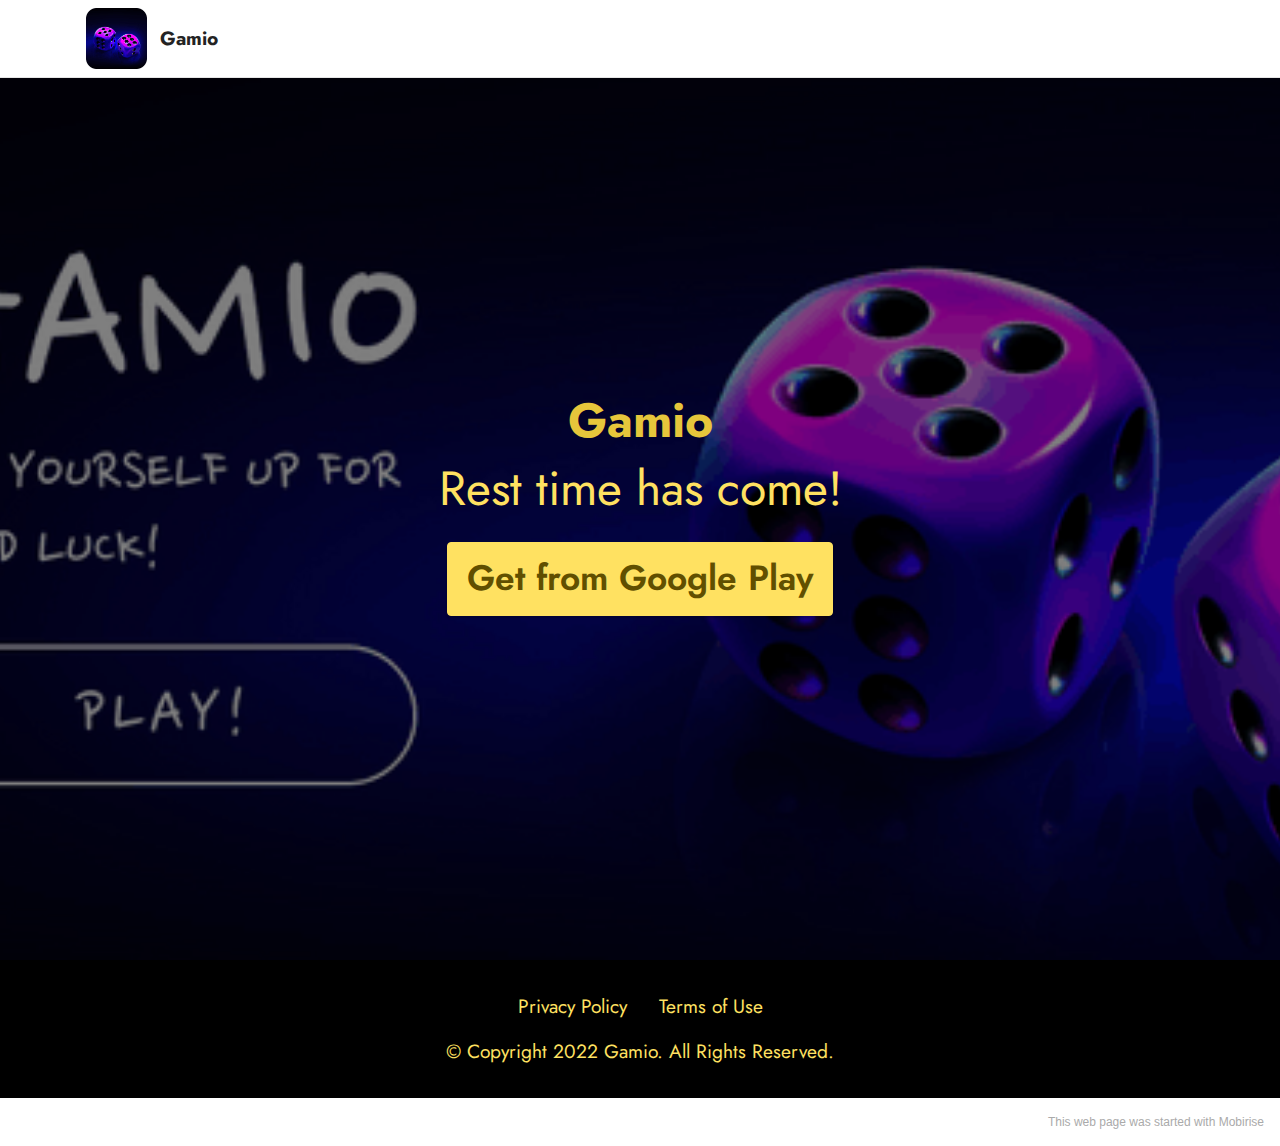
<file: index.html>
<!DOCTYPE html>
<html  >
<head>
  <!-- Site made with Mobirise Website Builder v5.5.8, https://mobirise.com -->
  <meta charset="UTF-8">
  <meta http-equiv="X-UA-Compatible" content="IE=edge">
  <meta name="generator" content="Mobirise v5.5.8, mobirise.com">
  <meta name="viewport" content="width=device-width, initial-scale=1, minimum-scale=1">
  <link rel="shortcut icon" href="assets/images/frame-434-1-128x128.png" type="image/x-icon">
  <meta name="description" content="Gamio">
  
  
  <title>Gamio</title>
  <link rel="stylesheet" href="assets/bootstrap/css/bootstrap.min.css">
  <link rel="stylesheet" href="assets/bootstrap/css/bootstrap-grid.min.css">
  <link rel="stylesheet" href="assets/bootstrap/css/bootstrap-reboot.min.css">
  <link rel="stylesheet" href="assets/dropdown/css/style.css">
  <link rel="stylesheet" href="assets/socicon/css/styles.css">
  <link rel="stylesheet" href="assets/theme/css/style.css">
  <link rel="preload" href="https://fonts.googleapis.com/css?family=Jost:100,200,300,400,500,600,700,800,900,100i,200i,300i,400i,500i,600i,700i,800i,900i&display=swap" as="style" onload="this.onload=null;this.rel='stylesheet'">
  <noscript><link rel="stylesheet" href="https://fonts.googleapis.com/css?family=Jost:100,200,300,400,500,600,700,800,900,100i,200i,300i,400i,500i,600i,700i,800i,900i&display=swap"></noscript>
  <link rel="preload" as="style" href="assets/mobirise/css/mbr-additional.css"><link rel="stylesheet" href="assets/mobirise/css/mbr-additional.css" type="text/css">
  
  
  
  
</head>
<body>
  
  <section data-bs-version="5.1" class="menu cid-s48OLK6784" once="menu" id="menu1-h">
    
    <nav class="navbar navbar-dropdown navbar-fixed-top navbar-expand-lg">
        <div class="container">
            <div class="navbar-brand">
                <span class="navbar-logo">
                    <a href="https://play.google.com/store/apps/details?id=com.gio.gamio">
                        <img src="assets/images/frame-434-1-121x121.png" alt="Mobirise" style="height: 3.8rem;">
                    </a>
                </span>
                <span class="navbar-caption-wrap"><a class="navbar-caption text-black text-primary display-7" href="https://play.google.com/store/apps/details?id=com.gio.gamio">Gamio</a></span>
            </div>
            
            <div class="collapse navbar-collapse" id="navbarSupportedContent">
                <ul class="navbar-nav nav-dropdown nav-right" data-app-modern-menu="true"><li class="nav-item"><a class="nav-link link text-black display-4" href="https://mobirise.com">Menu Item 1</a></li>
                    <li class="nav-item"><a class="nav-link link text-black display-4" href="https://mobirise.com">
                            Menu Item 2</a></li></ul>
                
                
            </div>
        </div>
    </nav>

</section>

<section data-bs-version="5.1" class="header1 cid-s48MCQYojq mbr-fullscreen" id="header1-f">

    

    <div class="mbr-overlay" style="opacity: 0.5; background-color: rgb(0, 0, 0);"></div>

    <div class="align-center container">
        <div class="row justify-content-center">
            <div class="col-12 col-lg-8">
                <h1 class="mbr-section-title mbr-fonts-style mb-3 display-2"><strong>Gamio</strong></h1>
                
                <p class="mbr-text mbr-fonts-style display-2">Rest time has come!</p>
                <div class="mbr-section-btn mt-3"><a class="btn btn-warning display-5" href="https://play.google.com/store/apps/details?id=com.gio.gamio" target="_blank">Get from Google Play</a></div>
            </div>
        </div>
    </div>
</section>

<section data-bs-version="5.1" class="footer3 cid-s48P1Icc8J" once="footers" id="footer3-i">

    

    

    <div class="container">
        <div class="media-container-row align-center mbr-white">
            <div class="row row-links">
                <ul class="foot-menu">
                    
                    
                    
                    
                    
                <li class="foot-menu-item mbr-fonts-style display-7"><a href="privacy-policy.html" class="text-warning text-primary">Privacy Policy</a></li><li class="foot-menu-item mbr-fonts-style display-7"><a href="terms-of-use.html" class="text-warning">Terms of Use</a></li></ul>
            </div>
            
            <div class="row row-copirayt">
                <p class="mbr-text mb-0 mbr-fonts-style mbr-white align-center display-7">
                    © Copyright 2022 Gamio. All Rights Reserved.
                </p>
            </div>
        </div>
    </div>
</section><section style="background-color: #fff; font-family: -apple-system, BlinkMacSystemFont, 'Segoe UI', 'Roboto', 'Helvetica Neue', Arial, sans-serif; color:#aaa; font-size:12px; padding: 0; align-items: center; display: flex;"><a href="https://mobirise.site/g" style="flex: 1 1; height: 3rem; padding-left: 1rem;"></a><p style="flex: 0 0 auto; margin:0; padding-right:1rem;"><a href="https://mobirise.site/d" style="color:#aaa;">This web page</a> was started with Mobirise</p></section><script src="assets/bootstrap/js/bootstrap.bundle.min.js"></script>  <script src="assets/smoothscroll/smooth-scroll.js"></script>  <script src="assets/ytplayer/index.js"></script>  <script src="assets/dropdown/js/navbar-dropdown.js"></script>  <script src="assets/theme/js/script.js"></script>  
  
  
</body>
</html>
</file>
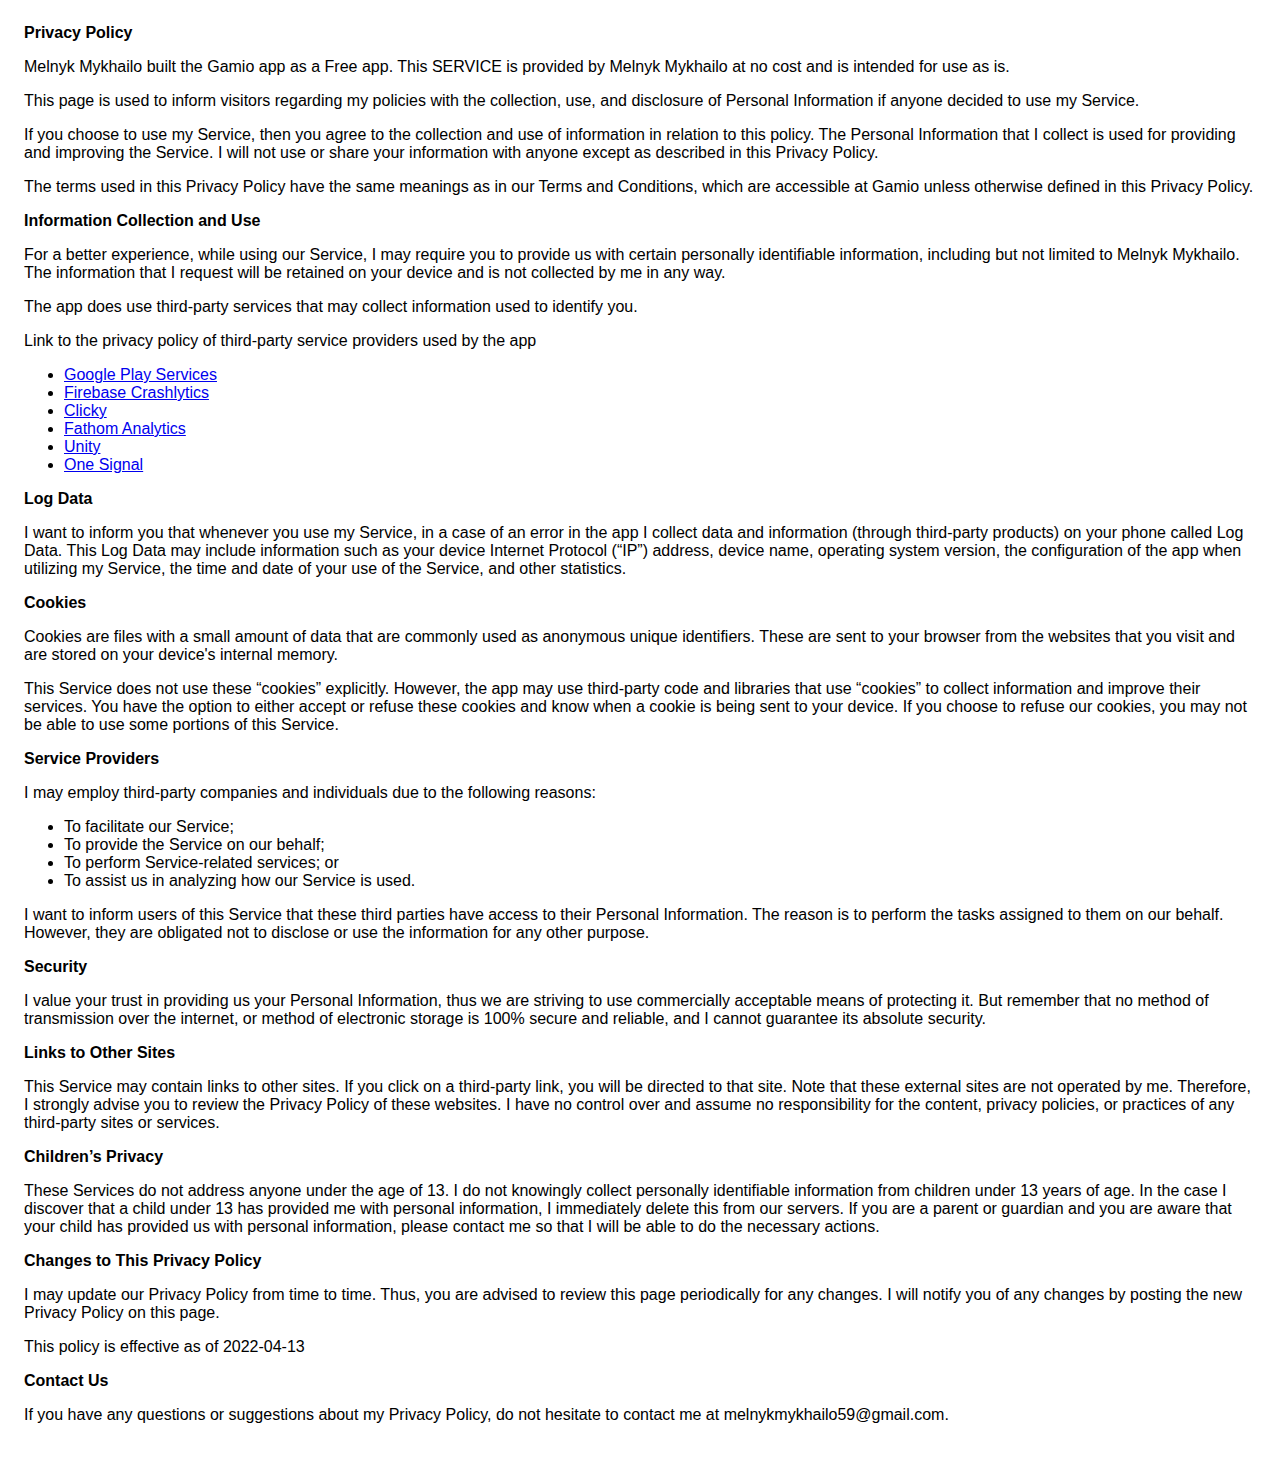
<file: privacy-policy.html>
<!DOCTYPE html>
    <html>
    <head>
      <meta charset='utf-8'>
      <meta name='viewport' content='width=device-width'>
      <title>Privacy Policy</title>
      <style> body { font-family: 'Helvetica Neue', Helvetica, Arial, sans-serif; padding:1em; } </style>
    </head>
    <body>
    <strong>Privacy Policy</strong> <p>
                  Melnyk Mykhailo built the Gamio app as
                  a Free app. This SERVICE is provided by
                  Melnyk Mykhailo at no cost and is intended for use as
                  is.
                </p> <p>
                  This page is used to inform visitors regarding my
                  policies with the collection, use, and disclosure of Personal
                  Information if anyone decided to use my Service.
                </p> <p>
                  If you choose to use my Service, then you agree to
                  the collection and use of information in relation to this
                  policy. The Personal Information that I collect is
                  used for providing and improving the Service. I will not use or share your information with
                  anyone except as described in this Privacy Policy.
                </p> <p>
                  The terms used in this Privacy Policy have the same meanings
                  as in our Terms and Conditions, which are accessible at
                  Gamio unless otherwise defined in this Privacy Policy.
                </p> <p><strong>Information Collection and Use</strong></p> <p>
                  For a better experience, while using our Service, I
                  may require you to provide us with certain personally
                  identifiable information, including but not limited to Melnyk Mykhailo. The information that
                  I request will be retained on your device and is not collected by me in any way.
                </p> <div><p>
                    The app does use third-party services that may collect
                    information used to identify you.
                  </p> <p>
                    Link to the privacy policy of third-party service providers used
                    by the app
                  </p> <ul><li><a href="https://www.google.com/policies/privacy/" target="_blank" rel="noopener noreferrer">Google Play Services</a></li><!----><!----><li><a href="https://firebase.google.com/support/privacy/" target="_blank" rel="noopener noreferrer">Firebase Crashlytics</a></li><!----><!----><!----><li><a href="https://clicky.com/terms#privacy" target="_blank" rel="noopener noreferrer">Clicky</a></li><!----><!----><li><a href="https://usefathom.com/privacy/" target="_blank" rel="noopener noreferrer">Fathom Analytics</a></li><li><a href="https://unity3d.com/legal/privacy-policy" target="_blank" rel="noopener noreferrer">Unity</a></li><!----><!----><li><a href="https://onesignal.com/privacy_policy" target="_blank" rel="noopener noreferrer">One Signal</a></li><!----><!----><!----><!----><!----><!----><!----><!----><!----><!----><!----><!----><!----></ul></div> <p><strong>Log Data</strong></p> <p>
                  I want to inform you that whenever you
                  use my Service, in a case of an error in the app
                  I collect data and information (through third-party
                  products) on your phone called Log Data. This Log Data may
                  include information such as your device Internet Protocol
                  (“IP”) address, device name, operating system version, the
                  configuration of the app when utilizing my Service,
                  the time and date of your use of the Service, and other
                  statistics.
                </p> <p><strong>Cookies</strong></p> <p>
                  Cookies are files with a small amount of data that are
                  commonly used as anonymous unique identifiers. These are sent
                  to your browser from the websites that you visit and are
                  stored on your device's internal memory.
                </p> <p>
                  This Service does not use these “cookies” explicitly. However,
                  the app may use third-party code and libraries that use
                  “cookies” to collect information and improve their services.
                  You have the option to either accept or refuse these cookies
                  and know when a cookie is being sent to your device. If you
                  choose to refuse our cookies, you may not be able to use some
                  portions of this Service.
                </p> <p><strong>Service Providers</strong></p> <p>
                  I may employ third-party companies and
                  individuals due to the following reasons:
                </p> <ul><li>To facilitate our Service;</li> <li>To provide the Service on our behalf;</li> <li>To perform Service-related services; or</li> <li>To assist us in analyzing how our Service is used.</li></ul> <p>
                  I want to inform users of this Service
                  that these third parties have access to their Personal
                  Information. The reason is to perform the tasks assigned to
                  them on our behalf. However, they are obligated not to
                  disclose or use the information for any other purpose.
                </p> <p><strong>Security</strong></p> <p>
                  I value your trust in providing us your
                  Personal Information, thus we are striving to use commercially
                  acceptable means of protecting it. But remember that no method
                  of transmission over the internet, or method of electronic
                  storage is 100% secure and reliable, and I cannot
                  guarantee its absolute security.
                </p> <p><strong>Links to Other Sites</strong></p> <p>
                  This Service may contain links to other sites. If you click on
                  a third-party link, you will be directed to that site. Note
                  that these external sites are not operated by me.
                  Therefore, I strongly advise you to review the
                  Privacy Policy of these websites. I have
                  no control over and assume no responsibility for the content,
                  privacy policies, or practices of any third-party sites or
                  services.
                </p> <p><strong>Children’s Privacy</strong></p> <div><p>
                    These Services do not address anyone under the age of 13.
                    I do not knowingly collect personally
                    identifiable information from children under 13 years of age. In the case
                    I discover that a child under 13 has provided
                    me with personal information, I immediately
                    delete this from our servers. If you are a parent or guardian
                    and you are aware that your child has provided us with
                    personal information, please contact me so that
                    I will be able to do the necessary actions.
                  </p></div> <!----> <p><strong>Changes to This Privacy Policy</strong></p> <p>
                  I may update our Privacy Policy from
                  time to time. Thus, you are advised to review this page
                  periodically for any changes. I will
                  notify you of any changes by posting the new Privacy Policy on
                  this page.
                </p> <p>This policy is effective as of 2022-04-13</p> <p><strong>Contact Us</strong></p> <p>
                  If you have any questions or suggestions about my
                  Privacy Policy, do not hesitate to contact me at melnykmykhailo59@gmail.com.
    </body>
    </html>
</file>
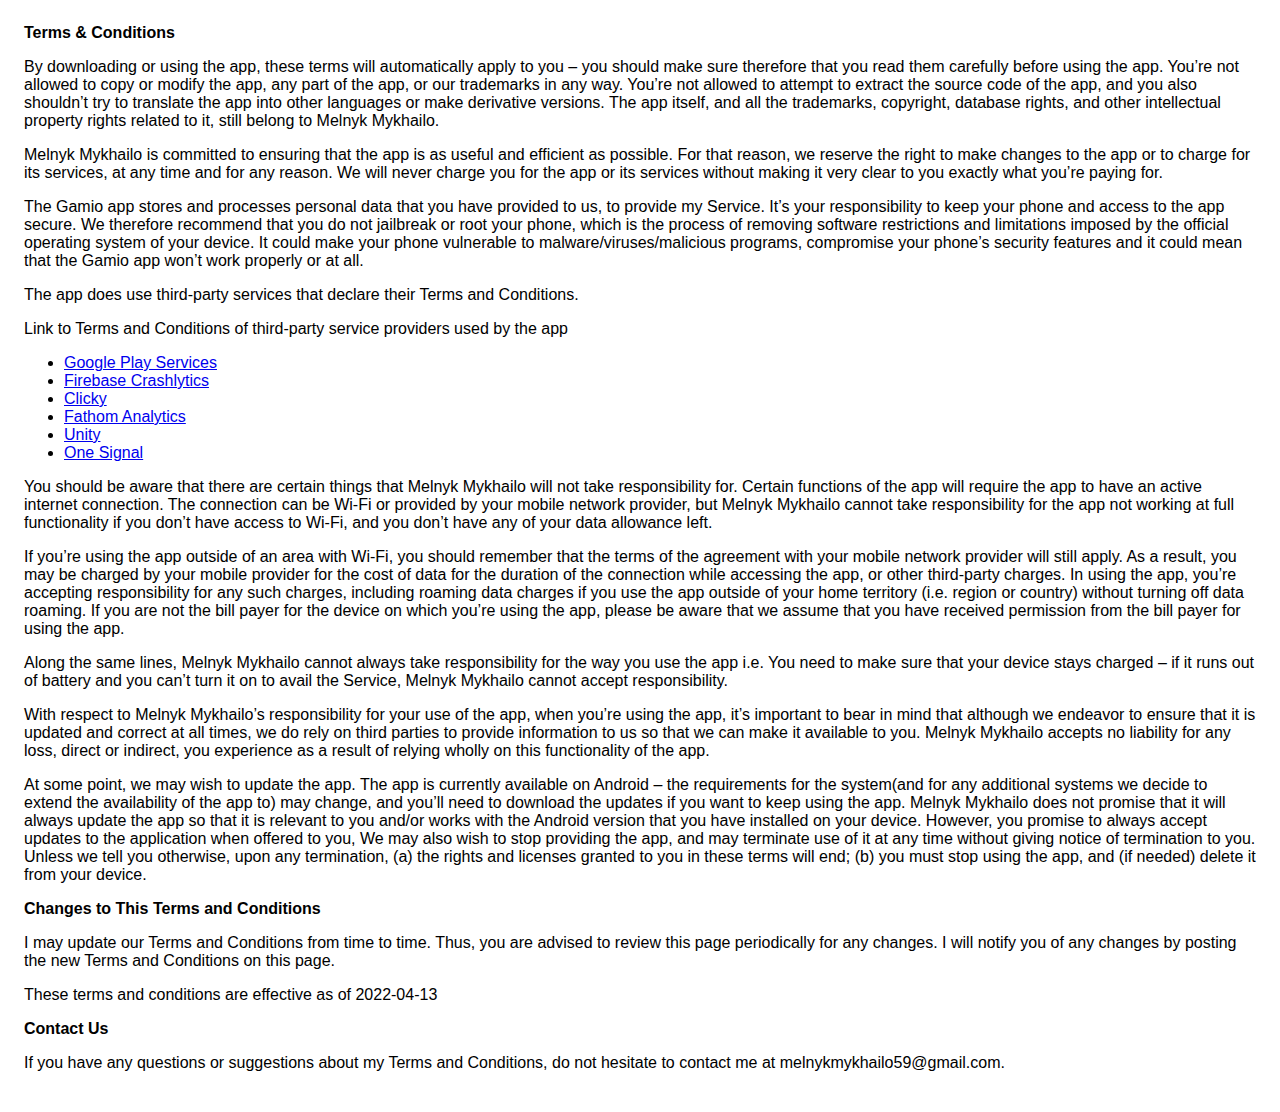
<file: terms-of-use.html>
<!DOCTYPE html>
    <html>
    <head>
      <meta charset='utf-8'>
      <meta name='viewport' content='width=device-width'>
      <title>Terms &amp; Conditions</title>
      <style> body { font-family: 'Helvetica Neue', Helvetica, Arial, sans-serif; padding:1em; } </style>
    </head>
    <body>
    <strong>Terms &amp; Conditions</strong> <p>
                  By downloading or using the app, these terms will
                  automatically apply to you – you should make sure therefore
                  that you read them carefully before using the app. You’re not
                  allowed to copy or modify the app, any part of the app, or
                  our trademarks in any way. You’re not allowed to attempt to
                  extract the source code of the app, and you also shouldn’t try
                  to translate the app into other languages or make derivative
                  versions. The app itself, and all the trademarks, copyright,
                  database rights, and other intellectual property rights related
                  to it, still belong to Melnyk Mykhailo.
                </p> <p>
                  Melnyk Mykhailo is committed to ensuring that the app is
                  as useful and efficient as possible. For that reason, we
                  reserve the right to make changes to the app or to charge for
                  its services, at any time and for any reason. We will never
                  charge you for the app or its services without making it very
                  clear to you exactly what you’re paying for.
                </p> <p>
                  The Gamio app stores and processes personal data that
                  you have provided to us, to provide my
                  Service. It’s your responsibility to keep your phone and
                  access to the app secure. We therefore recommend that you do
                  not jailbreak or root your phone, which is the process of
                  removing software restrictions and limitations imposed by the
                  official operating system of your device. It could make your
                  phone vulnerable to malware/viruses/malicious programs,
                  compromise your phone’s security features and it could mean
                  that the Gamio app won’t work properly or at all.
                </p> <div><p>
                    The app does use third-party services that declare their
                    Terms and Conditions.
                  </p> <p>
                    Link to Terms and Conditions of third-party service
                    providers used by the app
                  </p> <ul><li><a href="https://policies.google.com/terms" target="_blank" rel="noopener noreferrer">Google Play Services</a></li><!----><!----><li><a href="https://firebase.google.com/terms/crashlytics" target="_blank" rel="noopener noreferrer">Firebase Crashlytics</a></li><!----><!----><!----><li><a href="https://clicky.com/terms/" target="_blank" rel="noopener noreferrer">Clicky</a></li><!----><!----><li><a href="https://usefathom.com/terms/" target="_blank" rel="noopener noreferrer">Fathom Analytics</a></li><li><a href="https://unity3d.com/legal/terms-of-service" target="_blank" rel="noopener noreferrer">Unity</a></li><!----><!----><li><a href="https://onesignal.com/tos" target="_blank" rel="noopener noreferrer">One Signal</a></li><!----><!----><!----><!----><!----><!----><!----><!----><!----><!----><!----><!----><!----></ul></div> <p>
                  You should be aware that there are certain things that
                  Melnyk Mykhailo will not take responsibility for. Certain
                  functions of the app will require the app to have an active
                  internet connection. The connection can be Wi-Fi or provided
                  by your mobile network provider, but Melnyk Mykhailo
                  cannot take responsibility for the app not working at full
                  functionality if you don’t have access to Wi-Fi, and you don’t
                  have any of your data allowance left.
                </p> <p></p> <p>
                  If you’re using the app outside of an area with Wi-Fi, you
                  should remember that the terms of the agreement with your
                  mobile network provider will still apply. As a result, you may
                  be charged by your mobile provider for the cost of data for
                  the duration of the connection while accessing the app, or
                  other third-party charges. In using the app, you’re accepting
                  responsibility for any such charges, including roaming data
                  charges if you use the app outside of your home territory
                  (i.e. region or country) without turning off data roaming. If
                  you are not the bill payer for the device on which you’re
                  using the app, please be aware that we assume that you have
                  received permission from the bill payer for using the app.
                </p> <p>
                  Along the same lines, Melnyk Mykhailo cannot always take
                  responsibility for the way you use the app i.e. You need to
                  make sure that your device stays charged – if it runs out of
                  battery and you can’t turn it on to avail the Service,
                  Melnyk Mykhailo cannot accept responsibility.
                </p> <p>
                  With respect to Melnyk Mykhailo’s responsibility for your
                  use of the app, when you’re using the app, it’s important to
                  bear in mind that although we endeavor to ensure that it is
                  updated and correct at all times, we do rely on third parties
                  to provide information to us so that we can make it available
                  to you. Melnyk Mykhailo accepts no liability for any
                  loss, direct or indirect, you experience as a result of
                  relying wholly on this functionality of the app.
                </p> <p>
                  At some point, we may wish to update the app. The app is
                  currently available on Android – the requirements for the 
                  system(and for any additional systems we
                  decide to extend the availability of the app to) may change,
                  and you’ll need to download the updates if you want to keep
                  using the app. Melnyk Mykhailo does not promise that it
                  will always update the app so that it is relevant to you
                  and/or works with the Android version that you have
                  installed on your device. However, you promise to always
                  accept updates to the application when offered to you, We may
                  also wish to stop providing the app, and may terminate use of
                  it at any time without giving notice of termination to you.
                  Unless we tell you otherwise, upon any termination, (a) the
                  rights and licenses granted to you in these terms will end;
                  (b) you must stop using the app, and (if needed) delete it
                  from your device.
                </p> <p><strong>Changes to This Terms and Conditions</strong></p> <p>
                  I may update our Terms and Conditions
                  from time to time. Thus, you are advised to review this page
                  periodically for any changes. I will
                  notify you of any changes by posting the new Terms and
                  Conditions on this page.
                </p> <p>
                  These terms and conditions are effective as of 2022-04-13
                </p> <p><strong>Contact Us</strong></p> <p>
                  If you have any questions or suggestions about my
                  Terms and Conditions, do not hesitate to contact me
                  at melnykmykhailo59@gmail.com.
    </body>
    </html>
</file>
<file: assets/dropdown/css/style.css>
.navbar-dropdown {
  left: 0;
  padding: 0;
  position: absolute;
  right: 0;
  top: 0;
  transition: all 0.45s ease;
  z-index: 1030;
  background: #282828; }
  .navbar-dropdown .navbar-logo {
    margin-right: 0.8rem;
    transition: margin 0.3s ease-in-out;
    vertical-align: middle; }
    .navbar-dropdown .navbar-logo img {
      height: 3.125rem;
      transition: all 0.3s ease-in-out; }
    .navbar-dropdown .navbar-logo.mbr-iconfont {
      font-size: 3.125rem;
      line-height: 3.125rem; }
  .navbar-dropdown .navbar-caption {
    font-weight: 700;
    white-space: normal;
    vertical-align: -4px;
    line-height: 3.125rem !important; }
    .navbar-dropdown .navbar-caption, .navbar-dropdown .navbar-caption:hover {
      color: inherit;
      text-decoration: none; }
  .navbar-dropdown .mbr-iconfont + .navbar-caption {
    vertical-align: -1px; }
  .navbar-dropdown.navbar-fixed-top {
    position: fixed; }
  .navbar-dropdown .navbar-brand span {
    vertical-align: -4px; }
  .navbar-dropdown.bg-color.transparent {
    background: none; }
  .navbar-dropdown.navbar-short .navbar-brand {
    padding: 0.625rem 0; }
    .navbar-dropdown.navbar-short .navbar-brand span {
      vertical-align: -1px; }
  .navbar-dropdown.navbar-short .navbar-caption {
    line-height: 2.375rem !important;
    vertical-align: -2px; }
  .navbar-dropdown.navbar-short .navbar-logo {
    margin-right: 0.5rem; }
    .navbar-dropdown.navbar-short .navbar-logo img {
      height: 2.375rem; }
    .navbar-dropdown.navbar-short .navbar-logo.mbr-iconfont {
      font-size: 2.375rem;
      line-height: 2.375rem; }
  .navbar-dropdown.navbar-short .mbr-table-cell {
    height: 3.625rem; }
  .navbar-dropdown .navbar-close {
    left: 0.6875rem;
    position: fixed;
    top: 0.75rem;
    z-index: 1000; }
  .navbar-dropdown .hamburger-icon {
    content: "";
    display: inline-block;
    vertical-align: middle;
    width: 16px;
    -webkit-box-shadow: 0 -6px 0 1px #282828,0 0 0 1px #282828,0 6px 0 1px #282828;
    -moz-box-shadow: 0 -6px 0 1px #282828,0 0 0 1px #282828,0 6px 0 1px #282828;
    box-shadow: 0 -6px 0 1px #282828,0 0 0 1px #282828,0 6px 0 1px #282828; }

.dropdown-menu .dropdown-toggle[data-toggle="dropdown-submenu"]::after {
  border-bottom: 0.35em solid transparent;
  border-left: 0.35em solid;
  border-right: 0;
  border-top: 0.35em solid transparent;
  margin-left: 0.3rem; }

.dropdown-menu .dropdown-item:focus {
  outline: 0; }

.nav-dropdown {
  font-size: 0.75rem;
  font-weight: 500;
  height: auto !important; }
  .nav-dropdown .nav-btn {
    padding-left: 1rem; }
  .nav-dropdown .link {
    margin: .667em 1.667em;
    font-weight: 500;
    padding: 0;
    transition: color .2s ease-in-out; }
    .nav-dropdown .link.dropdown-toggle {
      margin-right: 2.583em; }
      .nav-dropdown .link.dropdown-toggle::after {
        margin-left: .25rem;
        border-top: 0.35em solid;
        border-right: 0.35em solid transparent;
        border-left: 0.35em solid transparent;
        border-bottom: 0; }
      .nav-dropdown .link.dropdown-toggle[aria-expanded="true"] {
        margin: 0;
        padding: 0.667em 3.263em  0.667em 1.667em; }
  .nav-dropdown .link::after,
  .nav-dropdown .dropdown-item::after {
    color: inherit; }
  .nav-dropdown .btn {
    font-size: 0.75rem;
    font-weight: 700;
    letter-spacing: 0;
    margin-bottom: 0;
    padding-left: 1.25rem;
    padding-right: 1.25rem; }
  .nav-dropdown .dropdown-menu {
    border-radius: 0;
    border: 0;
    left: 0;
    margin: 0;
    padding-bottom: 1.25rem;
    padding-top: 1.25rem;
    position: relative; }
  .nav-dropdown .dropdown-submenu {
    margin-left: 0.125rem;
    top: 0; }
  .nav-dropdown .dropdown-item {
    font-weight: 500;
    line-height: 2;
    padding: 0.3846em 4.615em 0.3846em 1.5385em;
    position: relative;
    transition: color .2s ease-in-out, background-color .2s ease-in-out; }
    .nav-dropdown .dropdown-item::after {
      margin-top: -0.3077em;
      position: absolute;
      right: 1.1538em;
      top: 50%; }
    .nav-dropdown .dropdown-item:focus, .nav-dropdown .dropdown-item:hover {
      background: none; }

@media (max-width: 767px) {
  .nav-dropdown.navbar-toggleable-sm {
    bottom: 0;
    display: none;
    left: 0;
    overflow-x: hidden;
    position: fixed;
    top: 0;
    transform: translateX(-100%);
    -ms-transform: translateX(-100%);
    -webkit-transform: translateX(-100%);
    width: 18.75rem;
    z-index: 999; } }
.nav-dropdown.navbar-toggleable-xl {
  bottom: 0;
  display: none;
  left: 0;
  overflow-x: hidden;
  position: fixed;
  top: 0;
  transform: translateX(-100%);
  -ms-transform: translateX(-100%);
  -webkit-transform: translateX(-100%);
  width: 18.75rem;
  z-index: 999; }

.nav-dropdown-sm {
  display: block !important;
  overflow-x: hidden;
  overflow: auto;
  padding-top: 3.875rem; }
  .nav-dropdown-sm::after {
    content: "";
    display: block;
    height: 3rem;
    width: 100%; }
  .nav-dropdown-sm.collapse.in ~ .navbar-close {
    display: block !important; }
  .nav-dropdown-sm.collapsing, .nav-dropdown-sm.collapse.in {
    transform: translateX(0);
    -ms-transform: translateX(0);
    -webkit-transform: translateX(0);
    transition: all 0.25s ease-out;
    -webkit-transition: all 0.25s ease-out;
    background: #282828; }
  .nav-dropdown-sm.collapsing[aria-expanded="false"] {
    transform: translateX(-100%);
    -ms-transform: translateX(-100%);
    -webkit-transform: translateX(-100%); }
  .nav-dropdown-sm .nav-item {
    display: block;
    margin-left: 0 !important;
    padding-left: 0; }
  .nav-dropdown-sm .link,
  .nav-dropdown-sm .dropdown-item {
    border-top: 1px dotted rgba(255, 255, 255, 0.1);
    font-size: 0.8125rem;
    line-height: 1.6;
    margin: 0 !important;
    padding: 0.875rem 2.4rem 0.875rem 1.5625rem !important;
    position: relative;
    white-space: normal; }
    .nav-dropdown-sm .link:focus, .nav-dropdown-sm .link:hover,
    .nav-dropdown-sm .dropdown-item:focus,
    .nav-dropdown-sm .dropdown-item:hover {
      background: rgba(0, 0, 0, 0.2) !important;
      color: #c0a375; }
  .nav-dropdown-sm .nav-btn {
    position: relative;
    padding: 1.5625rem 1.5625rem 0 1.5625rem; }
    .nav-dropdown-sm .nav-btn::before {
      border-top: 1px dotted rgba(255, 255, 255, 0.1);
      content: "";
      left: 0;
      position: absolute;
      top: 0;
      width: 100%; }
    .nav-dropdown-sm .nav-btn + .nav-btn {
      padding-top: 0.625rem; }
      .nav-dropdown-sm .nav-btn + .nav-btn::before {
        display: none; }
  .nav-dropdown-sm .btn {
    padding: 0.625rem 0; }
  .nav-dropdown-sm .dropdown-toggle[data-toggle="dropdown-submenu"]::after {
    margin-left: .25rem;
    border-top: 0.35em solid;
    border-right: 0.35em solid transparent;
    border-left: 0.35em solid transparent;
    border-bottom: 0; }
  .nav-dropdown-sm .dropdown-toggle[data-toggle="dropdown-submenu"][aria-expanded="true"]::after {
    border-top: 0;
    border-right: 0.35em solid transparent;
    border-left: 0.35em solid transparent;
    border-bottom: 0.35em solid; }
  .nav-dropdown-sm .dropdown-menu {
    margin: 0;
    padding: 0;
    position: relative;
    top: 0;
    left: 0;
    width: 100%;
    border: 0;
    float: none;
    border-radius: 0;
    background: none; }
  .nav-dropdown-sm .dropdown-submenu {
    left: 100%;
    margin-left: 0.125rem;
    margin-top: -1.25rem;
    top: 0; }

.navbar-toggleable-sm .nav-dropdown .dropdown-menu {
  position: absolute; }

.navbar-toggleable-sm .nav-dropdown .dropdown-submenu {
  left: 100%;
  margin-left: 0.125rem;
  margin-top: -1.25rem;
  top: 0; }

.navbar-toggleable-sm.opened .nav-dropdown .dropdown-menu {
  position: relative; }

.navbar-toggleable-sm.opened .nav-dropdown .dropdown-submenu {
  left: 0;
  margin-left: 00rem;
  margin-top: 0rem;
  top: 0; }

.is-builder .nav-dropdown.collapsing {
  transition: none !important; }
</file>
<file: assets/socicon/css/styles.css>
@charset "UTF-8";

@font-face {
  font-family: 'Socicon';
  src:  url('../fonts/socicon.eot');
  src:  url('../fonts/socicon.eot?#iefix') format('embedded-opentype'),
    url('../fonts/socicon.woff2') format('woff2'),
    url('../fonts/socicon.ttf') format('truetype'),
    url('../fonts/socicon.woff') format('woff'),
    url('../fonts/socicon.svg#socicon') format('svg');
  font-weight: normal;
  font-style: normal;
  font-display: swap;
}

[data-icon]:before {
  font-family: "socicon" !important;
  content: attr(data-icon);
  font-style: normal !important;
  font-weight: normal !important;
  font-variant: normal !important;
  text-transform: none !important;
  speak: none;
  line-height: 1;
  -webkit-font-smoothing: antialiased;
  -moz-osx-font-smoothing: grayscale;
}

[class^="socicon-"], [class*=" socicon-"] {
  /* use !important to prevent issues with browser extensions that change fonts */
  font-family: 'Socicon' !important;
  speak: none;
  font-style: normal;
  font-weight: normal;
  font-variant: normal;
  text-transform: none;
  line-height: 1;

  /* Better Font Rendering =========== */
  -webkit-font-smoothing: antialiased;
  -moz-osx-font-smoothing: grayscale;
}

.socicon-eitaa:before {
  content: "\e97c";
}
.socicon-soroush:before {
  content: "\e97d";
}
.socicon-bale:before {
  content: "\e97e";
}
.socicon-zazzle:before {
  content: "\e97b";
}
.socicon-society6:before {
  content: "\e97a";
}
.socicon-redbubble:before {
  content: "\e979";
}
.socicon-avvo:before {
  content: "\e978";
}
.socicon-stitcher:before {
  content: "\e977";
}
.socicon-googlehangouts:before {
  content: "\e974";
}
.socicon-dlive:before {
  content: "\e975";
}
.socicon-vsco:before {
  content: "\e976";
}
.socicon-flipboard:before {
  content: "\e973";
}
.socicon-ubuntu:before {
  content: "\e958";
}
.socicon-artstation:before {
  content: "\e959";
}
.socicon-invision:before {
  content: "\e95a";
}
.socicon-torial:before {
  content: "\e95b";
}
.socicon-collectorz:before {
  content: "\e95c";
}
.socicon-seenthis:before {
  content: "\e95d";
}
.socicon-googleplaymusic:before {
  content: "\e95e";
}
.socicon-debian:before {
  content: "\e95f";
}
.socicon-filmfreeway:before {
  content: "\e960";
}
.socicon-gnome:before {
  content: "\e961";
}
.socicon-itchio:before {
  content: "\e962";
}
.socicon-jamendo:before {
  content: "\e963";
}
.socicon-mix:before {
  content: "\e964";
}
.socicon-sharepoint:before {
  content: "\e965";
}
.socicon-tinder:before {
  content: "\e966";
}
.socicon-windguru:before {
  content: "\e967";
}
.socicon-cdbaby:before {
  content: "\e968";
}
.socicon-elementaryos:before {
  content: "\e969";
}
.socicon-stage32:before {
  content: "\e96a";
}
.socicon-tiktok:before {
  content: "\e96b";
}
.socicon-gitter:before {
  content: "\e96c";
}
.socicon-letterboxd:before {
  content: "\e96d";
}
.socicon-threema:before {
  content: "\e96e";
}
.socicon-splice:before {
  content: "\e96f";
}
.socicon-metapop:before {
  content: "\e970";
}
.socicon-naver:before {
  content: "\e971";
}
.socicon-remote:before {
  content: "\e972";
}
.socicon-internet:before {
  content: "\e957";
}
.socicon-moddb:before {
  content: "\e94b";
}
.socicon-indiedb:before {
  content: "\e94c";
}
.socicon-traxsource:before {
  content: "\e94d";
}
.socicon-gamefor:before {
  content: "\e94e";
}
.socicon-pixiv:before {
  content: "\e94f";
}
.socicon-myanimelist:before {
  content: "\e950";
}
.socicon-blackberry:before {
  content: "\e951";
}
.socicon-wickr:before {
  content: "\e952";
}
.socicon-spip:before {
  content: "\e953";
}
.socicon-napster:before {
  content: "\e954";
}
.socicon-beatport:before {
  content: "\e955";
}
.socicon-hackerone:before {
  content: "\e956";
}
.socicon-hackernews:before {
  content: "\e946";
}
.socicon-smashwords:before {
  content: "\e947";
}
.socicon-kobo:before {
  content: "\e948";
}
.socicon-bookbub:before {
  content: "\e949";
}
.socicon-mailru:before {
  content: "\e94a";
}
.socicon-gitlab:before {
  content: "\e945";
}
.socicon-instructables:before {
  content: "\e944";
}
.socicon-portfolio:before {
  content: "\e943";
}
.socicon-codered:before {
  content: "\e940";
}
.socicon-origin:before {
  content: "\e941";
}
.socicon-nextdoor:before {
  content: "\e942";
}
.socicon-udemy:before {
  content: "\e93f";
}
.socicon-livemaster:before {
  content: "\e93e";
}
.socicon-crunchbase:before {
  content: "\e93b";
}
.socicon-homefy:before {
  content: "\e93c";
}
.socicon-calendly:before {
  content: "\e93d";
}
.socicon-realtor:before {
  content: "\e90f";
}
.socicon-tidal:before {
  content: "\e910";
}
.socicon-qobuz:before {
  content: "\e911";
}
.socicon-natgeo:before {
  content: "\e912";
}
.socicon-mastodon:before {
  content: "\e913";
}
.socicon-unsplash:before {
  content: "\e914";
}
.socicon-homeadvisor:before {
  content: "\e915";
}
.socicon-angieslist:before {
  content: "\e916";
}
.socicon-codepen:before {
  content: "\e917";
}
.socicon-slack:before {
  content: "\e918";
}
.socicon-openaigym:before {
  content: "\e919";
}
.socicon-logmein:before {
  content: "\e91a";
}
.socicon-fiverr:before {
  content: "\e91b";
}
.socicon-gotomeeting:before {
  content: "\e91c";
}
.socicon-aliexpress:before {
  content: "\e91d";
}
.socicon-guru:before {
  content: "\e91e";
}
.socicon-appstore:before {
  content: "\e91f";
}
.socicon-homes:before {
  content: "\e920";
}
.socicon-zoom:before {
  content: "\e921";
}
.socicon-alibaba:before {
  content: "\e922";
}
.socicon-craigslist:before {
  content: "\e923";
}
.socicon-wix:before {
  content: "\e924";
}
.socicon-redfin:before {
  content: "\e925";
}
.socicon-googlecalendar:before {
  content: "\e926";
}
.socicon-shopify:before {
  content: "\e927";
}
.socicon-freelancer:before {
  content: "\e928";
}
.socicon-seedrs:before {
  content: "\e929";
}
.socicon-bing:before {
  content: "\e92a";
}
.socicon-doodle:before {
  content: "\e92b";
}
.socicon-bonanza:before {
  content: "\e92c";
}
.socicon-squarespace:before {
  content: "\e92d";
}
.socicon-toptal:before {
  content: "\e92e";
}
.socicon-gust:before {
  content: "\e92f";
}
.socicon-ask:before {
  content: "\e930";
}
.socicon-trulia:before {
  content: "\e931";
}
.socicon-loomly:before {
  content: "\e932";
}
.socicon-ghost:before {
  content: "\e933";
}
.socicon-upwork:before {
  content: "\e934";
}
.socicon-fundable:before {
  content: "\e935";
}
.socicon-booking:before {
  content: "\e936";
}
.socicon-googlemaps:before {
  content: "\e937";
}
.socicon-zillow:before {
  content: "\e938";
}
.socicon-niconico:before {
  content: "\e939";
}
.socicon-toneden:before {
  content: "\e93a";
}
.socicon-augment:before {
  content: "\e908";
}
.socicon-bitbucket:before {
  content: "\e909";
}
.socicon-fyuse:before {
  content: "\e90a";
}
.socicon-yt-gaming:before {
  content: "\e90b";
}
.socicon-sketchfab:before {
  content: "\e90c";
}
.socicon-mobcrush:before {
  content: "\e90d";
}
.socicon-microsoft:before {
  content: "\e90e";
}
.socicon-pandora:before {
  content: "\e907";
}
.socicon-messenger:before {
  content: "\e906";
}
.socicon-gamewisp:before {
  content: "\e905";
}
.socicon-bloglovin:before {
  content: "\e904";
}
.socicon-tunein:before {
  content: "\e903";
}
.socicon-gamejolt:before {
  content: "\e901";
}
.socicon-trello:before {
  content: "\e902";
}
.socicon-spreadshirt:before {
  content: "\e900";
}
.socicon-500px:before {
  content: "\e000";
}
.socicon-8tracks:before {
  content: "\e001";
}
.socicon-airbnb:before {
  content: "\e002";
}
.socicon-alliance:before {
  content: "\e003";
}
.socicon-amazon:before {
  content: "\e004";
}
.socicon-amplement:before {
  content: "\e005";
}
.socicon-android:before {
  content: "\e006";
}
.socicon-angellist:before {
  content: "\e007";
}
.socicon-apple:before {
  content: "\e008";
}
.socicon-appnet:before {
  content: "\e009";
}
.socicon-baidu:before {
  content: "\e00a";
}
.socicon-bandcamp:before {
  content: "\e00b";
}
.socicon-battlenet:before {
  content: "\e00c";
}
.socicon-mixer:before {
  content: "\e00d";
}
.socicon-bebee:before {
  content: "\e00e";
}
.socicon-bebo:before {
  content: "\e00f";
}
.socicon-behance:before {
  content: "\e010";
}
.socicon-blizzard:before {
  content: "\e011";
}
.socicon-blogger:before {
  content: "\e012";
}
.socicon-buffer:before {
  content: "\e013";
}
.socicon-chrome:before {
  content: "\e014";
}
.socicon-coderwall:before {
  content: "\e015";
}
.socicon-curse:before {
  content: "\e016";
}
.socicon-dailymotion:before {
  content: "\e017";
}
.socicon-deezer:before {
  content: "\e018";
}
.socicon-delicious:before {
  content: "\e019";
}
.socicon-deviantart:before {
  content: "\e01a";
}
.socicon-diablo:before {
  content: "\e01b";
}
.socicon-digg:before {
  content: "\e01c";
}
.socicon-discord:before {
  content: "\e01d";
}
.socicon-disqus:before {
  content: "\e01e";
}
.socicon-douban:before {
  content: "\e01f";
}
.socicon-draugiem:before {
  content: "\e020";
}
.socicon-dribbble:before {
  content: "\e021";
}
.socicon-drupal:before {
  content: "\e022";
}
.socicon-ebay:before {
  content: "\e023";
}
.socicon-ello:before {
  content: "\e024";
}
.socicon-endomodo:before {
  content: "\e025";
}
.socicon-envato:before {
  content: "\e026";
}
.socicon-etsy:before {
  content: "\e027";
}
.socicon-facebook:before {
  content: "\e028";
}
.socicon-feedburner:before {
  content: "\e029";
}
.socicon-filmweb:before {
  content: "\e02a";
}
.socicon-firefox:before {
  content: "\e02b";
}
.socicon-flattr:before {
  content: "\e02c";
}
.socicon-flickr:before {
  content: "\e02d";
}
.socicon-formulr:before {
  content: "\e02e";
}
.socicon-forrst:before {
  content: "\e02f";
}
.socicon-foursquare:before {
  content: "\e030";
}
.socicon-friendfeed:before {
  content: "\e031";
}
.socicon-github:before {
  content: "\e032";
}
.socicon-goodreads:before {
  content: "\e033";
}
.socicon-google:before {
  content: "\e034";
}
.socicon-googlescholar:before {
  content: "\e035";
}
.socicon-googlegroups:before {
  content: "\e036";
}
.socicon-googlephotos:before {
  content: "\e037";
}
.socicon-googleplus:before {
  content: "\e038";
}
.socicon-grooveshark:before {
  content: "\e039";
}
.socicon-hackerrank:before {
  content: "\e03a";
}
.socicon-hearthstone:before {
  content: "\e03b";
}
.socicon-hellocoton:before {
  content: "\e03c";
}
.socicon-heroes:before {
  content: "\e03d";
}
.socicon-smashcast:before {
  content: "\e03e";
}
.socicon-horde:before {
  content: "\e03f";
}
.socicon-houzz:before {
  content: "\e040";
}
.socicon-icq:before {
  content: "\e041";
}
.socicon-identica:before {
  content: "\e042";
}
.socicon-imdb:before {
  content: "\e043";
}
.socicon-instagram:before {
  content: "\e044";
}
.socicon-issuu:before {
  content: "\e045";
}
.socicon-istock:before {
  content: "\e046";
}
.socicon-itunes:before {
  content: "\e047";
}
.socicon-keybase:before {
  content: "\e048";
}
.socicon-lanyrd:before {
  content: "\e049";
}
.socicon-lastfm:before {
  content: "\e04a";
}
.socicon-line:before {
  content: "\e04b";
}
.socicon-linkedin:before {
  content: "\e04c";
}
.socicon-livejournal:before {
  content: "\e04d";
}
.socicon-lyft:before {
  content: "\e04e";
}
.socicon-macos:before {
  content: "\e04f";
}
.socicon-mail:before {
  content: "\e050";
}
.socicon-medium:before {
  content: "\e051";
}
.socicon-meetup:before {
  content: "\e052";
}
.socicon-mixcloud:before {
  content: "\e053";
}
.socicon-modelmayhem:before {
  content: "\e054";
}
.socicon-mumble:before {
  content: "\e055";
}
.socicon-myspace:before {
  content: "\e056";
}
.socicon-newsvine:before {
  content: "\e057";
}
.socicon-nintendo:before {
  content: "\e058";
}
.socicon-npm:before {
  content: "\e059";
}
.socicon-odnoklassniki:before {
  content: "\e05a";
}
.socicon-openid:before {
  content: "\e05b";
}
.socicon-opera:before {
  content: "\e05c";
}
.socicon-outlook:before {
  content: "\e05d";
}
.socicon-overwatch:before {
  content: "\e05e";
}
.socicon-patreon:before {
  content: "\e05f";
}
.socicon-paypal:before {
  content: "\e060";
}
.socicon-periscope:before {
  content: "\e061";
}
.socicon-persona:before {
  content: "\e062";
}
.socicon-pinterest:before {
  content: "\e063";
}
.socicon-play:before {
  content: "\e064";
}
.socicon-player:before {
  content: "\e065";
}
.socicon-playstation:before {
  content: "\e066";
}
.socicon-pocket:before {
  content: "\e067";
}
.socicon-qq:before {
  content: "\e068";
}
.socicon-quora:before {
  content: "\e069";
}
.socicon-raidcall:before {
  content: "\e06a";
}
.socicon-ravelry:before {
  content: "\e06b";
}
.socicon-reddit:before {
  content: "\e06c";
}
.socicon-renren:before {
  content: "\e06d";
}
.socicon-researchgate:before {
  content: "\e06e";
}
.socicon-residentadvisor:before {
  content: "\e06f";
}
.socicon-reverbnation:before {
  content: "\e070";
}
.socicon-rss:before {
  content: "\e071";
}
.socicon-sharethis:before {
  content: "\e072";
}
.socicon-skype:before {
  content: "\e073";
}
.socicon-slideshare:before {
  content: "\e074";
}
.socicon-smugmug:before {
  content: "\e075";
}
.socicon-snapchat:before {
  content: "\e076";
}
.socicon-songkick:before {
  content: "\e077";
}
.socicon-soundcloud:before {
  content: "\e078";
}
.socicon-spotify:before {
  content: "\e079";
}
.socicon-stackexchange:before {
  content: "\e07a";
}
.socicon-stackoverflow:before {
  content: "\e07b";
}
.socicon-starcraft:before {
  content: "\e07c";
}
.socicon-stayfriends:before {
  content: "\e07d";
}
.socicon-steam:before {
  content: "\e07e";
}
.socicon-storehouse:before {
  content: "\e07f";
}
.socicon-strava:before {
  content: "\e080";
}
.socicon-streamjar:before {
  content: "\e081";
}
.socicon-stumbleupon:before {
  content: "\e082";
}
.socicon-swarm:before {
  content: "\e083";
}
.socicon-teamspeak:before {
  content: "\e084";
}
.socicon-teamviewer:before {
  content: "\e085";
}
.socicon-technorati:before {
  content: "\e086";
}
.socicon-telegram:before {
  content: "\e087";
}
.socicon-tripadvisor:before {
  content: "\e088";
}
.socicon-tripit:before {
  content: "\e089";
}
.socicon-triplej:before {
  content: "\e08a";
}
.socicon-tumblr:before {
  content: "\e08b";
}
.socicon-twitch:before {
  content: "\e08c";
}
.socicon-twitter:before {
  content: "\e08d";
}
.socicon-uber:before {
  content: "\e08e";
}
.socicon-ventrilo:before {
  content: "\e08f";
}
.socicon-viadeo:before {
  content: "\e090";
}
.socicon-viber:before {
  content: "\e091";
}
.socicon-viewbug:before {
  content: "\e092";
}
.socicon-vimeo:before {
  content: "\e093";
}
.socicon-vine:before {
  content: "\e094";
}
.socicon-vkontakte:before {
  content: "\e095";
}
.socicon-warcraft:before {
  content: "\e096";
}
.socicon-wechat:before {
  content: "\e097";
}
.socicon-weibo:before {
  content: "\e098";
}
.socicon-whatsapp:before {
  content: "\e099";
}
.socicon-wikipedia:before {
  content: "\e09a";
}
.socicon-windows:before {
  content: "\e09b";
}
.socicon-wordpress:before {
  content: "\e09c";
}
.socicon-wykop:before {
  content: "\e09d";
}
.socicon-xbox:before {
  content: "\e09e";
}
.socicon-xing:before {
  content: "\e09f";
}
.socicon-yahoo:before {
  content: "\e0a0";
}
.socicon-yammer:before {
  content: "\e0a1";
}
.socicon-yandex:before {
  content: "\e0a2";
}
.socicon-yelp:before {
  content: "\e0a3";
}
.socicon-younow:before {
  content: "\e0a4";
}
.socicon-youtube:before {
  content: "\e0a5";
}
.socicon-zapier:before {
  content: "\e0a6";
}
.socicon-zerply:before {
  content: "\e0a7";
}
.socicon-zomato:before {
  content: "\e0a8";
}
.socicon-zynga:before {
  content: "\e0a9";
}
</file>
<file: assets/theme/css/style.css>
@charset "UTF-8";
section {
  background-color: #ffffff;
}

body {
  font-style: normal;
  line-height: 1.5;
  font-weight: 400;
  color: #232323;
  position: relative;
}

button {
  background-color: transparent;
  border-color: transparent;
}

section,
.container,
.container-fluid {
  position: relative;
  word-wrap: break-word;
}

a.mbr-iconfont:hover {
  text-decoration: none;
}

.article .lead p,
.article .lead ul,
.article .lead ol,
.article .lead pre,
.article .lead blockquote {
  margin-bottom: 0;
}

a {
  font-style: normal;
  font-weight: 400;
  cursor: pointer;
}
a, a:hover {
  text-decoration: none;
}

.mbr-section-title {
  font-style: normal;
  line-height: 1.3;
}

.mbr-section-subtitle {
  line-height: 1.3;
}

.mbr-text {
  font-style: normal;
  line-height: 1.7;
}

h1,
h2,
h3,
h4,
h5,
h6,
.display-1,
.display-2,
.display-4,
.display-5,
.display-7,
span,
p,
a {
  line-height: 1;
  word-break: break-word;
  word-wrap: break-word;
  font-weight: 400;
}

b,
strong {
  font-weight: bold;
}

input:-webkit-autofill, input:-webkit-autofill:hover, input:-webkit-autofill:focus, input:-webkit-autofill:active {
  transition-delay: 9999s;
  -webkit-transition-property: background-color, color;
  transition-property: background-color, color;
}

textarea[type=hidden] {
  display: none;
}

section {
  background-position: 50% 50%;
  background-repeat: no-repeat;
  background-size: cover;
}
section .mbr-background-video,
section .mbr-background-video-preview {
  position: absolute;
  bottom: 0;
  left: 0;
  right: 0;
  top: 0;
}

.hidden {
  visibility: hidden;
}

.mbr-z-index20 {
  z-index: 20;
}

/*! Base colors */
.mbr-white {
  color: #ffffff;
}

.mbr-black {
  color: #111111;
}

.mbr-bg-white {
  background-color: #ffffff;
}

.mbr-bg-black {
  background-color: #000000;
}

/*! Text-aligns */
.align-left {
  text-align: left;
}

.align-center {
  text-align: center;
}

.align-right {
  text-align: right;
}

/*! Font-weight  */
.mbr-light {
  font-weight: 300;
}

.mbr-regular {
  font-weight: 400;
}

.mbr-semibold {
  font-weight: 500;
}

.mbr-bold {
  font-weight: 700;
}

/*! Media  */
.media-content {
  flex-basis: 100%;
}

.media-container-row {
  display: flex;
  flex-direction: row;
  flex-wrap: wrap;
  justify-content: center;
  align-content: center;
  align-items: start;
}
.media-container-row .media-size-item {
  width: 400px;
}

.media-container-column {
  display: flex;
  flex-direction: column;
  flex-wrap: wrap;
  justify-content: center;
  align-content: center;
  align-items: stretch;
}
.media-container-column > * {
  width: 100%;
}

@media (min-width: 992px) {
  .media-container-row {
    flex-wrap: nowrap;
  }
}
figure {
  margin-bottom: 0;
  overflow: hidden;
}

figure[mbr-media-size] {
  transition: width 0.1s;
}

img,
iframe {
  display: block;
  width: 100%;
}

.card {
  background-color: transparent;
  border: none;
}

.card-box {
  width: 100%;
}

.card-img {
  text-align: center;
  flex-shrink: 0;
  -webkit-flex-shrink: 0;
}

.media {
  max-width: 100%;
  margin: 0 auto;
}

.mbr-figure {
  align-self: center;
}

.media-container > div {
  max-width: 100%;
}

.mbr-figure img,
.card-img img {
  width: 100%;
}

@media (max-width: 991px) {
  .media-size-item {
    width: auto !important;
  }

  .media {
    width: auto;
  }

  .mbr-figure {
    width: 100% !important;
  }
}
/*! Buttons */
.mbr-section-btn {
  margin-left: -0.6rem;
  margin-right: -0.6rem;
  font-size: 0;
}

.btn {
  font-weight: 600;
  border-width: 1px;
  font-style: normal;
  margin: 0.6rem 0.6rem;
  white-space: normal;
  transition: all 0.2s ease-in-out;
  display: inline-flex;
  align-items: center;
  justify-content: center;
  word-break: break-word;
}

.btn-sm {
  font-weight: 600;
  letter-spacing: 0px;
  transition: all 0.3s ease-in-out;
}

.btn-md {
  font-weight: 600;
  letter-spacing: 0px;
  transition: all 0.3s ease-in-out;
}

.btn-lg {
  font-weight: 600;
  letter-spacing: 0px;
  transition: all 0.3s ease-in-out;
}

.btn-form {
  margin: 0;
}
.btn-form:hover {
  cursor: pointer;
}

nav .mbr-section-btn {
  margin-left: 0rem;
  margin-right: 0rem;
}

/*! Btn icon margin */
.btn .mbr-iconfont,
.btn.btn-sm .mbr-iconfont {
  order: 1;
  cursor: pointer;
  margin-left: 0.5rem;
  vertical-align: sub;
}

.btn.btn-md .mbr-iconfont,
.btn.btn-md .mbr-iconfont {
  margin-left: 0.8rem;
}

.mbr-regular {
  font-weight: 400;
}

.mbr-semibold {
  font-weight: 500;
}

.mbr-bold {
  font-weight: 700;
}

[type=submit] {
  -webkit-appearance: none;
}

/*! Full-screen */
.mbr-fullscreen .mbr-overlay {
  min-height: 100vh;
}

.mbr-fullscreen {
  display: flex;
  display: -moz-flex;
  display: -ms-flex;
  display: -o-flex;
  align-items: center;
  min-height: 100vh;
  padding-top: 3rem;
  padding-bottom: 3rem;
}

/*! Map */
.map {
  height: 25rem;
  position: relative;
}
.map iframe {
  width: 100%;
  height: 100%;
}

/*! Scroll to top arrow */
.mbr-arrow-up {
  bottom: 25px;
  right: 90px;
  position: fixed;
  text-align: right;
  z-index: 5000;
  color: #ffffff;
  font-size: 22px;
}

.mbr-arrow-up a {
  background: rgba(0, 0, 0, 0.2);
  border-radius: 50%;
  color: #fff;
  display: inline-block;
  height: 60px;
  width: 60px;
  border: 2px solid #fff;
  outline-style: none !important;
  position: relative;
  text-decoration: none;
  transition: all 0.3s ease-in-out;
  cursor: pointer;
  text-align: center;
}
.mbr-arrow-up a:hover {
  background-color: rgba(0, 0, 0, 0.4);
}
.mbr-arrow-up a i {
  line-height: 60px;
}

.mbr-arrow-up-icon {
  display: block;
  color: #fff;
}

.mbr-arrow-up-icon::before {
  content: "›";
  display: inline-block;
  font-family: serif;
  font-size: 22px;
  line-height: 1;
  font-style: normal;
  position: relative;
  top: 6px;
  left: -4px;
  transform: rotate(-90deg);
}

/*! Arrow Down */
.mbr-arrow {
  position: absolute;
  bottom: 45px;
  left: 50%;
  width: 60px;
  height: 60px;
  cursor: pointer;
  background-color: rgba(80, 80, 80, 0.5);
  border-radius: 50%;
  transform: translateX(-50%);
}
@media (max-width: 767px) {
  .mbr-arrow {
    display: none;
  }
}
.mbr-arrow > a {
  display: inline-block;
  text-decoration: none;
  outline-style: none;
  -webkit-animation: arrowdown 1.7s ease-in-out infinite;
          animation: arrowdown 1.7s ease-in-out infinite;
  color: #ffffff;
}
.mbr-arrow > a > i {
  position: absolute;
  top: -2px;
  left: 15px;
  font-size: 2rem;
}

#scrollToTop a i::before {
  content: "";
  position: absolute;
  display: block;
  border-bottom: 2.5px solid #fff;
  border-left: 2.5px solid #fff;
  width: 27.8%;
  height: 27.8%;
  left: 50%;
  top: 51%;
  transform: translateY(-30%) translateX(-50%) rotate(135deg);
}

@keyframes arrowdown {
  0% {
    transform: translateY(0px);
  }
  50% {
    transform: translateY(-5px);
  }
  100% {
    transform: translateY(0px);
  }
}
@-webkit-keyframes arrowdown {
  0% {
    transform: translateY(0px);
  }
  50% {
    transform: translateY(-5px);
  }
  100% {
    transform: translateY(0px);
  }
}
@media (max-width: 500px) {
  .mbr-arrow-up {
    left: 0;
    right: 0;
    text-align: center;
  }
}
/*Gradients animation*/
@keyframes gradient-animation {
  from {
    background-position: 0% 100%;
    -webkit-animation-timing-function: ease-in-out;
            animation-timing-function: ease-in-out;
  }
  to {
    background-position: 100% 0%;
    -webkit-animation-timing-function: ease-in-out;
            animation-timing-function: ease-in-out;
  }
}
@-webkit-keyframes gradient-animation {
  from {
    background-position: 0% 100%;
    -webkit-animation-timing-function: ease-in-out;
            animation-timing-function: ease-in-out;
  }
  to {
    background-position: 100% 0%;
    -webkit-animation-timing-function: ease-in-out;
            animation-timing-function: ease-in-out;
  }
}
.bg-gradient {
  background-size: 200% 200%;
  animation: gradient-animation 5s infinite alternate;
  -webkit-animation: gradient-animation 5s infinite alternate;
}

.menu .navbar-brand {
  display: -webkit-flex;
}
.menu .navbar-brand span {
  display: flex;
  display: -webkit-flex;
}
.menu .navbar-brand .navbar-caption-wrap {
  display: -webkit-flex;
}
.menu .navbar-brand .navbar-logo img {
  display: -webkit-flex;
  width: auto;
}
@media (min-width: 768px) and (max-width: 991px) {
  .menu .navbar-toggleable-sm .navbar-nav {
    display: -ms-flexbox;
  }
}
@media (max-width: 991px) {
  .menu .navbar-collapse {
    max-height: 93.5vh;
  }
  .menu .navbar-collapse.show {
    overflow: auto;
  }
}
@media (min-width: 992px) {
  .menu .navbar-nav.nav-dropdown {
    display: -webkit-flex;
  }
  .menu .navbar-toggleable-sm .navbar-collapse {
    display: -webkit-flex !important;
  }
  .menu .collapsed .navbar-collapse {
    max-height: 93.5vh;
  }
  .menu .collapsed .navbar-collapse.show {
    overflow: auto;
  }
}
@media (max-width: 767px) {
  .menu .navbar-collapse {
    max-height: 80vh;
  }
}

.nav-link .mbr-iconfont {
  margin-right: 0.5rem;
}

.navbar {
  display: -webkit-flex;
  -webkit-flex-wrap: wrap;
  -webkit-align-items: center;
  -webkit-justify-content: space-between;
}

.navbar-collapse {
  -webkit-flex-basis: 100%;
  -webkit-flex-grow: 1;
  -webkit-align-items: center;
}

.nav-dropdown .link {
  padding: 0.667em 1.667em !important;
  margin: 0 !important;
}

.nav {
  display: -webkit-flex;
  -webkit-flex-wrap: wrap;
}

.row {
  display: -webkit-flex;
  -webkit-flex-wrap: wrap;
}

.justify-content-center {
  -webkit-justify-content: center;
}

.form-inline {
  display: -webkit-flex;
}

.card-wrapper {
  -webkit-flex: 1;
}

.carousel-control {
  z-index: 10;
  display: -webkit-flex;
}

.carousel-controls {
  display: -webkit-flex;
}

.media {
  display: -webkit-flex;
}

.form-group:focus {
  outline: none;
}

.jq-selectbox__select {
  padding: 7px 0;
  position: relative;
}

.jq-selectbox__dropdown {
  overflow: hidden;
  border-radius: 10px;
  position: absolute;
  top: 100%;
  left: 0 !important;
  width: 100% !important;
}

.jq-selectbox__trigger-arrow {
  right: 0;
  transform: translateY(-50%);
}

.jq-selectbox li {
  padding: 1.07em 0.5em;
}

input[type=range] {
  padding-left: 0 !important;
  padding-right: 0 !important;
}

.modal-dialog,
.modal-content {
  height: 100%;
}

.modal-dialog .carousel-inner {
  height: calc(100vh - 1.75rem);
}
@media (max-width: 575px) {
  .modal-dialog .carousel-inner {
    height: calc(100vh - 1rem);
  }
}

.carousel-item {
  text-align: center;
}

.carousel-item img {
  margin: auto;
}

.navbar-toggler {
  align-self: flex-start;
  padding: 0.25rem 0.75rem;
  font-size: 1.25rem;
  line-height: 1;
  background: transparent;
  border: 1px solid transparent;
  border-radius: 0.25rem;
}

.navbar-toggler:focus,
.navbar-toggler:hover {
  text-decoration: none;
  box-shadow: none;
}

.navbar-toggler-icon {
  display: inline-block;
  width: 1.5em;
  height: 1.5em;
  vertical-align: middle;
  content: "";
  background: no-repeat center center;
  background-size: 100% 100%;
}

.navbar-toggler-left {
  position: absolute;
  left: 1rem;
}

.navbar-toggler-right {
  position: absolute;
  right: 1rem;
}

.card-img {
  width: auto;
}

.menu .navbar.collapsed:not(.beta-menu) {
  flex-direction: column;
}

.carousel-item.active,
.carousel-item-next,
.carousel-item-prev {
  display: flex;
}

.note-air-layout .dropup .dropdown-menu,
.note-air-layout .navbar-fixed-bottom .dropdown .dropdown-menu {
  bottom: initial !important;
}

html,
body {
  height: auto;
  min-height: 100vh;
}

.dropup .dropdown-toggle::after {
  display: none;
}

.form-asterisk {
  font-family: initial;
  position: absolute;
  top: -2px;
  font-weight: normal;
}

.form-control-label {
  position: relative;
  cursor: pointer;
  margin-bottom: 0.357em;
  padding: 0;
}

.alert {
  color: #ffffff;
  border-radius: 0;
  border: 0;
  font-size: 1.1rem;
  line-height: 1.5;
  margin-bottom: 1.875rem;
  padding: 1.25rem;
  position: relative;
  text-align: center;
}
.alert.alert-form::after {
  background-color: inherit;
  bottom: -7px;
  content: "";
  display: block;
  height: 14px;
  left: 50%;
  margin-left: -7px;
  position: absolute;
  transform: rotate(45deg);
  width: 14px;
}

.form-control {
  background-color: #ffffff;
  background-clip: border-box;
  color: #232323;
  line-height: 1rem !important;
  height: auto;
  padding: 0.6rem 1.2rem;
  transition: border-color 0.25s ease 0s;
  border: 1px solid transparent !important;
  border-radius: 4px;
  box-shadow: rgba(0, 0, 0, 0.07) 0px 1px 1px 0px, rgba(0, 0, 0, 0.07) 0px 1px 3px 0px, rgba(0, 0, 0, 0.03) 0px 0px 0px 1px;
}
.form-active .form-control:invalid {
  border-color: red;
}

form .row {
  margin-left: -0.6rem;
  margin-right: -0.6rem;
}
form .row [class*=col] {
  padding-left: 0.6rem;
  padding-right: 0.6rem;
}

form .mbr-section-btn {
  margin: 0;
  padding-left: 0.6rem;
  padding-right: 0.6rem;
}

form .btn {
  display: flex;
  padding: 0.6rem 1.2rem;
  margin: 0;
}

form .form-check-input {
  margin-top: 0.5;
}

textarea.form-control {
  line-height: 1.5rem !important;
}

.form-group {
  margin-bottom: 1.2rem;
}

.form-control,
form .btn {
  min-height: 48px;
}

.gdpr-block label span.textGDPR input[name=gdpr] {
  top: 7px;
}

.form-control:focus {
  box-shadow: none;
}

:focus {
  outline: none;
}

.mbr-overlay {
  background-color: #000;
  bottom: 0;
  left: 0;
  opacity: 0.5;
  position: absolute;
  right: 0;
  top: 0;
  z-index: 0;
  pointer-events: none;
}

blockquote {
  font-style: italic;
  padding: 3rem;
  font-size: 1.09rem;
  position: relative;
  border-left: 3px solid;
}

ul,
ol,
pre,
blockquote {
  margin-bottom: 2.3125rem;
}

.mt-4 {
  margin-top: 2rem !important;
}

.mb-4 {
  margin-bottom: 2rem !important;
}

@media (min-width: 992px) {
  .container {
    padding-left: 16px;
    padding-right: 16px;
  }

  .row {
    margin-left: -16px;
    margin-right: -16px;
  }
  .row > [class*=col] {
    padding-left: 16px;
    padding-right: 16px;
  }
}
@media (min-width: 768px) {
  .container-fluid {
    padding-left: 32px;
    padding-right: 32px;
  }
}
@media (min-width: 768px) and (max-width: 991px) {
  .mbr-container {
    padding-left: 32px;
    padding-right: 32px;
  }
}
@media (max-width: 767px) {
  .mbr-container {
    padding-left: 16px;
    padding-right: 16px;
  }
}
.card-wrapper,
.item-wrapper {
  overflow: hidden;
}

.app-video-wrapper > img {
  opacity: 1;
}

.item {
  position: relative;
}

.dropdown-menu .dropdown-menu {
  left: 100%;
}

.dropdown-item + .dropdown-menu {
  display: none;
}

.dropdown-item:hover + .dropdown-menu,
.dropdown-menu:hover {
  display: block;
}

@media (min-aspect-ratio: 16/9) {
  .mbr-video-foreground {
    height: 300% !important;
    top: -100% !important;
  }
}
@media (max-aspect-ratio: 16/9) {
  .mbr-video-foreground {
    width: 300% !important;
    left: -100% !important;
  }
}.engine {
	position: absolute;
	text-indent: -2400px;
	text-align: center;
	padding: 0;
	top: 0;
	left: -2400px;
}
</file>
<file: assets/mobirise/css/mbr-additional.css>
body {
  font-family: Jost;
}
.display-1 {
  font-family: 'Jost', sans-serif;
  font-size: 4.6rem;
  line-height: 1.1;
}
.display-1 > .mbr-iconfont {
  font-size: 5.75rem;
}
.display-2 {
  font-family: 'Jost', sans-serif;
  font-size: 3rem;
  line-height: 1.1;
}
.display-2 > .mbr-iconfont {
  font-size: 3.75rem;
}
.display-4 {
  font-family: 'Jost', sans-serif;
  font-size: 1.1rem;
  line-height: 1.5;
}
.display-4 > .mbr-iconfont {
  font-size: 1.375rem;
}
.display-5 {
  font-family: 'Jost', sans-serif;
  font-size: 2.2rem;
  line-height: 1.5;
}
.display-5 > .mbr-iconfont {
  font-size: 2.75rem;
}
.display-7 {
  font-family: 'Jost', sans-serif;
  font-size: 1.2rem;
  line-height: 1.5;
}
.display-7 > .mbr-iconfont {
  font-size: 1.5rem;
}
/* ---- Fluid typography for mobile devices ---- */
/* 1.4 - font scale ratio ( bootstrap == 1.42857 ) */
/* 100vw - current viewport width */
/* (48 - 20)  48 == 48rem == 768px, 20 == 20rem == 320px(minimal supported viewport) */
/* 0.65 - min scale variable, may vary */
@media (max-width: 992px) {
  .display-1 {
    font-size: 3.68rem;
  }
}
@media (max-width: 768px) {
  .display-1 {
    font-size: 3.22rem;
    font-size: calc( 2.26rem + (4.6 - 2.26) * ((100vw - 20rem) / (48 - 20)));
    line-height: calc( 1.1 * (2.26rem + (4.6 - 2.26) * ((100vw - 20rem) / (48 - 20))));
  }
  .display-2 {
    font-size: 2.4rem;
    font-size: calc( 1.7rem + (3 - 1.7) * ((100vw - 20rem) / (48 - 20)));
    line-height: calc( 1.3 * (1.7rem + (3 - 1.7) * ((100vw - 20rem) / (48 - 20))));
  }
  .display-4 {
    font-size: 0.88rem;
    font-size: calc( 1.0350000000000001rem + (1.1 - 1.0350000000000001) * ((100vw - 20rem) / (48 - 20)));
    line-height: calc( 1.4 * (1.0350000000000001rem + (1.1 - 1.0350000000000001) * ((100vw - 20rem) / (48 - 20))));
  }
  .display-5 {
    font-size: 1.76rem;
    font-size: calc( 1.42rem + (2.2 - 1.42) * ((100vw - 20rem) / (48 - 20)));
    line-height: calc( 1.4 * (1.42rem + (2.2 - 1.42) * ((100vw - 20rem) / (48 - 20))));
  }
  .display-7 {
    font-size: 0.96rem;
    font-size: calc( 1.07rem + (1.2 - 1.07) * ((100vw - 20rem) / (48 - 20)));
    line-height: calc( 1.4 * (1.07rem + (1.2 - 1.07) * ((100vw - 20rem) / (48 - 20))));
  }
}
/* Buttons */
.btn {
  padding: 0.6rem 1.2rem;
  border-radius: 4px;
}
.btn-sm {
  padding: 0.6rem 1.2rem;
  border-radius: 4px;
}
.btn-md {
  padding: 0.6rem 1.2rem;
  border-radius: 4px;
}
.btn-lg {
  padding: 1rem 2.6rem;
  border-radius: 4px;
}
.bg-primary {
  background-color: #6592e6 !important;
}
.bg-success {
  background-color: #40b0bf !important;
}
.bg-info {
  background-color: #47b5ed !important;
}
.bg-warning {
  background-color: #ffe161 !important;
}
.bg-danger {
  background-color: #ff9966 !important;
}
.btn-primary,
.btn-primary:active {
  background-color: #6592e6 !important;
  border-color: #6592e6 !important;
  color: #ffffff !important;
  box-shadow: 0 2px 2px 0 rgba(0, 0, 0, 0.2);
}
.btn-primary:hover,
.btn-primary:focus,
.btn-primary.focus,
.btn-primary.active {
  color: #ffffff !important;
  background-color: #2260d2 !important;
  border-color: #2260d2 !important;
  box-shadow: 0 2px 5px 0 rgba(0, 0, 0, 0.2);
}
.btn-primary.disabled,
.btn-primary:disabled {
  color: #ffffff !important;
  background-color: #2260d2 !important;
  border-color: #2260d2 !important;
}
.btn-secondary,
.btn-secondary:active {
  background-color: #ff6666 !important;
  border-color: #ff6666 !important;
  color: #ffffff !important;
  box-shadow: 0 2px 2px 0 rgba(0, 0, 0, 0.2);
}
.btn-secondary:hover,
.btn-secondary:focus,
.btn-secondary.focus,
.btn-secondary.active {
  color: #ffffff !important;
  background-color: #ff0f0f !important;
  border-color: #ff0f0f !important;
  box-shadow: 0 2px 5px 0 rgba(0, 0, 0, 0.2);
}
.btn-secondary.disabled,
.btn-secondary:disabled {
  color: #ffffff !important;
  background-color: #ff0f0f !important;
  border-color: #ff0f0f !important;
}
.btn-info,
.btn-info:active {
  background-color: #47b5ed !important;
  border-color: #47b5ed !important;
  color: #ffffff !important;
  box-shadow: 0 2px 2px 0 rgba(0, 0, 0, 0.2);
}
.btn-info:hover,
.btn-info:focus,
.btn-info.focus,
.btn-info.active {
  color: #ffffff !important;
  background-color: #148cca !important;
  border-color: #148cca !important;
  box-shadow: 0 2px 5px 0 rgba(0, 0, 0, 0.2);
}
.btn-info.disabled,
.btn-info:disabled {
  color: #ffffff !important;
  background-color: #148cca !important;
  border-color: #148cca !important;
}
.btn-success,
.btn-success:active {
  background-color: #40b0bf !important;
  border-color: #40b0bf !important;
  color: #ffffff !important;
  box-shadow: 0 2px 2px 0 rgba(0, 0, 0, 0.2);
}
.btn-success:hover,
.btn-success:focus,
.btn-success.focus,
.btn-success.active {
  color: #ffffff !important;
  background-color: #2a747e !important;
  border-color: #2a747e !important;
  box-shadow: 0 2px 5px 0 rgba(0, 0, 0, 0.2);
}
.btn-success.disabled,
.btn-success:disabled {
  color: #ffffff !important;
  background-color: #2a747e !important;
  border-color: #2a747e !important;
}
.btn-warning,
.btn-warning:active {
  background-color: #ffe161 !important;
  border-color: #ffe161 !important;
  color: #614f00 !important;
  box-shadow: 0 2px 2px 0 rgba(0, 0, 0, 0.2);
}
.btn-warning:hover,
.btn-warning:focus,
.btn-warning.focus,
.btn-warning.active {
  color: #0a0800 !important;
  background-color: #ffd10a !important;
  border-color: #ffd10a !important;
  box-shadow: 0 2px 5px 0 rgba(0, 0, 0, 0.2);
}
.btn-warning.disabled,
.btn-warning:disabled {
  color: #614f00 !important;
  background-color: #ffd10a !important;
  border-color: #ffd10a !important;
}
.btn-danger,
.btn-danger:active {
  background-color: #ff9966 !important;
  border-color: #ff9966 !important;
  color: #ffffff !important;
  box-shadow: 0 2px 2px 0 rgba(0, 0, 0, 0.2);
}
.btn-danger:hover,
.btn-danger:focus,
.btn-danger.focus,
.btn-danger.active {
  color: #ffffff !important;
  background-color: #ff5f0f !important;
  border-color: #ff5f0f !important;
  box-shadow: 0 2px 5px 0 rgba(0, 0, 0, 0.2);
}
.btn-danger.disabled,
.btn-danger:disabled {
  color: #ffffff !important;
  background-color: #ff5f0f !important;
  border-color: #ff5f0f !important;
}
.btn-white,
.btn-white:active {
  background-color: #fafafa !important;
  border-color: #fafafa !important;
  color: #7a7a7a !important;
  box-shadow: 0 2px 2px 0 rgba(0, 0, 0, 0.2);
}
.btn-white:hover,
.btn-white:focus,
.btn-white.focus,
.btn-white.active {
  color: #4f4f4f !important;
  background-color: #cfcfcf !important;
  border-color: #cfcfcf !important;
  box-shadow: 0 2px 5px 0 rgba(0, 0, 0, 0.2);
}
.btn-white.disabled,
.btn-white:disabled {
  color: #7a7a7a !important;
  background-color: #cfcfcf !important;
  border-color: #cfcfcf !important;
}
.btn-black,
.btn-black:active {
  background-color: #232323 !important;
  border-color: #232323 !important;
  color: #ffffff !important;
  box-shadow: 0 2px 2px 0 rgba(0, 0, 0, 0.2);
}
.btn-black:hover,
.btn-black:focus,
.btn-black.focus,
.btn-black.active {
  color: #ffffff !important;
  background-color: #000000 !important;
  border-color: #000000 !important;
  box-shadow: 0 2px 5px 0 rgba(0, 0, 0, 0.2);
}
.btn-black.disabled,
.btn-black:disabled {
  color: #ffffff !important;
  background-color: #000000 !important;
  border-color: #000000 !important;
}
.btn-primary-outline,
.btn-primary-outline:active {
  background-color: transparent !important;
  border-color: transparent;
  color: #6592e6;
}
.btn-primary-outline:hover,
.btn-primary-outline:focus,
.btn-primary-outline.focus,
.btn-primary-outline.active {
  color: #2260d2 !important;
  background-color: transparent!important;
  border-color: transparent!important;
  box-shadow: none!important;
}
.btn-primary-outline.disabled,
.btn-primary-outline:disabled {
  color: #ffffff !important;
  background-color: #6592e6 !important;
  border-color: #6592e6 !important;
}
.btn-secondary-outline,
.btn-secondary-outline:active {
  background-color: transparent !important;
  border-color: transparent;
  color: #ff6666;
}
.btn-secondary-outline:hover,
.btn-secondary-outline:focus,
.btn-secondary-outline.focus,
.btn-secondary-outline.active {
  color: #ff0f0f !important;
  background-color: transparent!important;
  border-color: transparent!important;
  box-shadow: none!important;
}
.btn-secondary-outline.disabled,
.btn-secondary-outline:disabled {
  color: #ffffff !important;
  background-color: #ff6666 !important;
  border-color: #ff6666 !important;
}
.btn-info-outline,
.btn-info-outline:active {
  background-color: transparent !important;
  border-color: transparent;
  color: #47b5ed;
}
.btn-info-outline:hover,
.btn-info-outline:focus,
.btn-info-outline.focus,
.btn-info-outline.active {
  color: #148cca !important;
  background-color: transparent!important;
  border-color: transparent!important;
  box-shadow: none!important;
}
.btn-info-outline.disabled,
.btn-info-outline:disabled {
  color: #ffffff !important;
  background-color: #47b5ed !important;
  border-color: #47b5ed !important;
}
.btn-success-outline,
.btn-success-outline:active {
  background-color: transparent !important;
  border-color: transparent;
  color: #40b0bf;
}
.btn-success-outline:hover,
.btn-success-outline:focus,
.btn-success-outline.focus,
.btn-success-outline.active {
  color: #2a747e !important;
  background-color: transparent!important;
  border-color: transparent!important;
  box-shadow: none!important;
}
.btn-success-outline.disabled,
.btn-success-outline:disabled {
  color: #ffffff !important;
  background-color: #40b0bf !important;
  border-color: #40b0bf !important;
}
.btn-warning-outline,
.btn-warning-outline:active {
  background-color: transparent !important;
  border-color: transparent;
  color: #ffe161;
}
.btn-warning-outline:hover,
.btn-warning-outline:focus,
.btn-warning-outline.focus,
.btn-warning-outline.active {
  color: #ffd10a !important;
  background-color: transparent!important;
  border-color: transparent!important;
  box-shadow: none!important;
}
.btn-warning-outline.disabled,
.btn-warning-outline:disabled {
  color: #614f00 !important;
  background-color: #ffe161 !important;
  border-color: #ffe161 !important;
}
.btn-danger-outline,
.btn-danger-outline:active {
  background-color: transparent !important;
  border-color: transparent;
  color: #ff9966;
}
.btn-danger-outline:hover,
.btn-danger-outline:focus,
.btn-danger-outline.focus,
.btn-danger-outline.active {
  color: #ff5f0f !important;
  background-color: transparent!important;
  border-color: transparent!important;
  box-shadow: none!important;
}
.btn-danger-outline.disabled,
.btn-danger-outline:disabled {
  color: #ffffff !important;
  background-color: #ff9966 !important;
  border-color: #ff9966 !important;
}
.btn-black-outline,
.btn-black-outline:active {
  background-color: transparent !important;
  border-color: transparent;
  color: #232323;
}
.btn-black-outline:hover,
.btn-black-outline:focus,
.btn-black-outline.focus,
.btn-black-outline.active {
  color: #000000 !important;
  background-color: transparent!important;
  border-color: transparent!important;
  box-shadow: none!important;
}
.btn-black-outline.disabled,
.btn-black-outline:disabled {
  color: #ffffff !important;
  background-color: #232323 !important;
  border-color: #232323 !important;
}
.btn-white-outline,
.btn-white-outline:active {
  background-color: transparent !important;
  border-color: transparent;
  color: #fafafa;
}
.btn-white-outline:hover,
.btn-white-outline:focus,
.btn-white-outline.focus,
.btn-white-outline.active {
  color: #cfcfcf !important;
  background-color: transparent!important;
  border-color: transparent!important;
  box-shadow: none!important;
}
.btn-white-outline.disabled,
.btn-white-outline:disabled {
  color: #7a7a7a !important;
  background-color: #fafafa !important;
  border-color: #fafafa !important;
}
.text-primary {
  color: #6592e6 !important;
}
.text-secondary {
  color: #ff6666 !important;
}
.text-success {
  color: #40b0bf !important;
}
.text-info {
  color: #47b5ed !important;
}
.text-warning {
  color: #ffe161 !important;
}
.text-danger {
  color: #ff9966 !important;
}
.text-white {
  color: #fafafa !important;
}
.text-black {
  color: #232323 !important;
}
a.text-primary:hover,
a.text-primary:focus,
a.text-primary.active {
  color: #205ac5 !important;
}
a.text-secondary:hover,
a.text-secondary:focus,
a.text-secondary.active {
  color: #ff0000 !important;
}
a.text-success:hover,
a.text-success:focus,
a.text-success.active {
  color: #266a73 !important;
}
a.text-info:hover,
a.text-info:focus,
a.text-info.active {
  color: #1283bc !important;
}
a.text-warning:hover,
a.text-warning:focus,
a.text-warning.active {
  color: #facb00 !important;
}
a.text-danger:hover,
a.text-danger:focus,
a.text-danger.active {
  color: #ff5500 !important;
}
a.text-white:hover,
a.text-white:focus,
a.text-white.active {
  color: #c7c7c7 !important;
}
a.text-black:hover,
a.text-black:focus,
a.text-black.active {
  color: #000000 !important;
}
a[class*="text-"]:not(.nav-link):not(.dropdown-item):not([role]):not(.navbar-caption) {
  position: relative;
  background-image: transparent;
  background-size: 10000px 2px;
  background-repeat: no-repeat;
  background-position: 0px 1.2em;
  background-position: -10000px 1.2em;
}
a[class*="text-"]:not(.nav-link):not(.dropdown-item):not([role]):not(.navbar-caption):hover {
  transition: background-position 2s ease-in-out;
  background-image: linear-gradient(currentColor 50%, currentColor 50%);
  background-position: 0px 1.2em;
}
.nav-tabs .nav-link.active {
  color: #6592e6;
}
.nav-tabs .nav-link:not(.active) {
  color: #232323;
}
.alert-success {
  background-color: #70c770;
}
.alert-info {
  background-color: #47b5ed;
}
.alert-warning {
  background-color: #ffe161;
}
.alert-danger {
  background-color: #ff9966;
}
.mbr-gallery-filter li.active .btn {
  background-color: #6592e6;
  border-color: #6592e6;
  color: #ffffff;
}
.mbr-gallery-filter li.active .btn:focus {
  box-shadow: none;
}
a,
a:hover {
  color: #6592e6;
}
.mbr-plan-header.bg-primary .mbr-plan-subtitle,
.mbr-plan-header.bg-primary .mbr-plan-price-desc {
  color: #ffffff;
}
.mbr-plan-header.bg-success .mbr-plan-subtitle,
.mbr-plan-header.bg-success .mbr-plan-price-desc {
  color: #a0d8df;
}
.mbr-plan-header.bg-info .mbr-plan-subtitle,
.mbr-plan-header.bg-info .mbr-plan-price-desc {
  color: #ffffff;
}
.mbr-plan-header.bg-warning .mbr-plan-subtitle,
.mbr-plan-header.bg-warning .mbr-plan-price-desc {
  color: #ffffff;
}
.mbr-plan-header.bg-danger .mbr-plan-subtitle,
.mbr-plan-header.bg-danger .mbr-plan-price-desc {
  color: #ffffff;
}
/* Scroll to top button*/
.scrollToTop_wraper {
  display: none;
}
.form-control {
  font-family: 'Jost', sans-serif;
  font-size: 1.1rem;
  line-height: 1.5;
  font-weight: 400;
}
.form-control > .mbr-iconfont {
  font-size: 1.375rem;
}
.form-control:hover,
.form-control:focus {
  box-shadow: rgba(0, 0, 0, 0.07) 0px 1px 1px 0px, rgba(0, 0, 0, 0.07) 0px 1px 3px 0px, rgba(0, 0, 0, 0.03) 0px 0px 0px 1px;
  border-color: #6592e6 !important;
}
.form-control:-webkit-input-placeholder {
  font-family: 'Jost', sans-serif;
  font-size: 1.1rem;
  line-height: 1.5;
  font-weight: 400;
}
.form-control:-webkit-input-placeholder > .mbr-iconfont {
  font-size: 1.375rem;
}
blockquote {
  border-color: #6592e6;
}
/* Forms */
.jq-selectbox li:hover,
.jq-selectbox li.selected {
  background-color: #6592e6;
  color: #ffffff;
}
.jq-number__spin {
  transition: 0.25s ease;
}
.jq-number__spin:hover {
  border-color: #6592e6;
}
.jq-selectbox .jq-selectbox__trigger-arrow,
.jq-number__spin.minus:after,
.jq-number__spin.plus:after {
  transition: 0.4s;
  border-top-color: #353535;
  border-bottom-color: #353535;
}
.jq-selectbox:hover .jq-selectbox__trigger-arrow,
.jq-number__spin.minus:hover:after,
.jq-number__spin.plus:hover:after {
  border-top-color: #6592e6;
  border-bottom-color: #6592e6;
}
.xdsoft_datetimepicker .xdsoft_calendar td.xdsoft_default,
.xdsoft_datetimepicker .xdsoft_calendar td.xdsoft_current,
.xdsoft_datetimepicker .xdsoft_timepicker .xdsoft_time_box > div > div.xdsoft_current {
  color: #ffffff !important;
  background-color: #6592e6 !important;
  box-shadow: none !important;
}
.xdsoft_datetimepicker .xdsoft_calendar td:hover,
.xdsoft_datetimepicker .xdsoft_timepicker .xdsoft_time_box > div > div:hover {
  color: #000000 !important;
  background: #ff6666 !important;
  box-shadow: none !important;
}
.lazy-bg {
  background-image: none !important;
}
.lazy-placeholder:not(section),
.lazy-none {
  display: block;
  position: relative;
  padding-bottom: 56.25%;
  width: 100%;
  height: auto;
}
iframe.lazy-placeholder,
.lazy-placeholder:after {
  content: '';
  position: absolute;
  width: 200px;
  height: 200px;
  background: transparent no-repeat center;
  background-size: contain;
  top: 50%;
  left: 50%;
  transform: translateX(-50%) translateY(-50%);
  background-image: url("data:image/svg+xml;charset=UTF-8,%3csvg width='32' height='32' viewBox='0 0 64 64' xmlns='http://www.w3.org/2000/svg' stroke='%236592e6' %3e%3cg fill='none' fill-rule='evenodd'%3e%3cg transform='translate(16 16)' stroke-width='2'%3e%3ccircle stroke-opacity='.5' cx='16' cy='16' r='16'/%3e%3cpath d='M32 16c0-9.94-8.06-16-16-16'%3e%3canimateTransform attributeName='transform' type='rotate' from='0 16 16' to='360 16 16' dur='1s' repeatCount='indefinite'/%3e%3c/path%3e%3c/g%3e%3c/g%3e%3c/svg%3e");
}
section.lazy-placeholder:after {
  opacity: 0.5;
}
body {
  overflow-x: hidden;
}
a {
  transition: color 0.6s;
}
.cid-s48MCQYojq {
  background-image: url("../../../assets/images/frame-435-600x293.png");
}
.cid-s48MCQYojq .mbr-section-title {
  text-align: center;
  color: #e6c63b;
}
.cid-s48MCQYojq .mbr-text,
.cid-s48MCQYojq .mbr-section-btn {
  color: #ffe161;
  text-align: center;
}
@media (max-width: 991px) {
  .cid-s48MCQYojq .mbr-section-title,
  .cid-s48MCQYojq .mbr-section-btn,
  .cid-s48MCQYojq .mbr-text {
    text-align: center;
  }
}
.cid-s48OLK6784 {
  z-index: 1000;
  width: 100%;
  position: relative;
  min-height: 60px;
}
.cid-s48OLK6784 nav.navbar {
  position: fixed;
}
.cid-s48OLK6784 .dropdown-item:before {
  font-family: Moririse2 !important;
  content: '\e966';
  display: inline-block;
  width: 0;
  position: absolute;
  left: 1rem;
  top: 0.5rem;
  margin-right: 0.5rem;
  line-height: 1;
  font-size: inherit;
  vertical-align: middle;
  text-align: center;
  overflow: hidden;
  transform: scale(0, 1);
  transition: all 0.25s ease-in-out;
}
.cid-s48OLK6784 .dropdown-menu {
  padding: 0;
}
.cid-s48OLK6784 .dropdown-item {
  border-bottom: 1px solid #e6e6e6;
}
.cid-s48OLK6784 .dropdown-item:hover,
.cid-s48OLK6784 .dropdown-item:focus {
  background: #6592e6 !important;
  color: white !important;
}
.cid-s48OLK6784 .nav-dropdown .link {
  padding: 0 0.3em !important;
  margin: .667em 1em !important;
}
.cid-s48OLK6784 .nav-dropdown .link.dropdown-toggle::after {
  margin-left: 0.5rem;
  margin-top: 0.2rem;
}
.cid-s48OLK6784 .nav-link {
  position: relative;
}
.cid-s48OLK6784 .container {
  display: flex;
  margin: auto;
}
.cid-s48OLK6784 .iconfont-wrapper {
  color: #000000 !important;
  font-size: 1.5rem;
  padding-right: .5rem;
}
.cid-s48OLK6784 .navbar-caption {
  padding-right: 4rem;
}
.cid-s48OLK6784 .dropdown-menu,
.cid-s48OLK6784 .navbar.opened {
  background: #ffffff !important;
}
.cid-s48OLK6784 .nav-item:focus,
.cid-s48OLK6784 .nav-link:focus {
  outline: none;
}
.cid-s48OLK6784 .dropdown .dropdown-menu .dropdown-item {
  width: auto;
  transition: all 0.25s ease-in-out;
}
.cid-s48OLK6784 .dropdown .dropdown-menu .dropdown-item::after {
  right: 0.5rem;
}
.cid-s48OLK6784 .dropdown .dropdown-menu .dropdown-item .mbr-iconfont {
  margin-left: -1.8rem;
  padding-right: 1rem;
  font-size: inherit;
}
.cid-s48OLK6784 .dropdown .dropdown-menu .dropdown-item .mbr-iconfont:before {
  display: inline-block;
  transform: scale(1, 1);
  transition: all 0.25s ease-in-out;
}
.cid-s48OLK6784 .collapsed .dropdown-menu .dropdown-item:before {
  display: none;
}
.cid-s48OLK6784 .collapsed .dropdown .dropdown-menu .dropdown-item {
  padding: 0.235em 1.5em 0.235em 1.5em !important;
  transition: none;
  margin: 0 !important;
}
.cid-s48OLK6784 .navbar {
  min-height: 77px;
  transition: all .3s;
  border-bottom: 1px solid transparent;
  background: #ffffff;
}
.cid-s48OLK6784 .navbar:not(.navbar-short) {
  border-bottom: 1px solid #e6e6e6;
}
.cid-s48OLK6784 .navbar.opened {
  transition: all .3s;
}
.cid-s48OLK6784 .navbar .dropdown-item {
  padding: .5rem 1.8rem;
}
.cid-s48OLK6784 .navbar .navbar-logo img {
  width: auto;
}
.cid-s48OLK6784 .navbar .navbar-collapse {
  justify-content: flex-end;
  z-index: 1;
  display: none !important;
}
.cid-s48OLK6784 .navbar.collapsed .nav-item .nav-link::before {
  display: none;
}
.cid-s48OLK6784 .navbar.collapsed.opened .dropdown-menu {
  top: 0;
}
@media (min-width: 992px) {
  .cid-s48OLK6784 .navbar.collapsed.opened:not(.navbar-short) .navbar-collapse {
    max-height: calc(98.5vh - 3.8rem);
  }
}
.cid-s48OLK6784 .navbar.collapsed .dropdown-menu .dropdown-submenu {
  left: 0 !important;
}
.cid-s48OLK6784 .navbar.collapsed .dropdown-menu .dropdown-item:after {
  right: auto;
}
.cid-s48OLK6784 .navbar.collapsed .dropdown-menu .dropdown-toggle[data-toggle="dropdown-submenu"]:after {
  margin-left: 0.5rem;
  margin-top: 0.2rem;
  border-top: 0.35em solid;
  border-right: 0.35em solid transparent;
  border-left: 0.35em solid transparent;
  border-bottom: 0;
  top: 55%;
}
.cid-s48OLK6784 .navbar.collapsed ul.navbar-nav li {
  margin: auto;
}
.cid-s48OLK6784 .navbar.collapsed .dropdown-menu .dropdown-item {
  padding: .25rem 1.5rem;
  text-align: center;
}
.cid-s48OLK6784 .navbar.collapsed .icons-menu {
  padding-left: 0;
  padding-right: 0;
  padding-top: .5rem;
  padding-bottom: .5rem;
}
@media (max-width: 991px) {
  .cid-s48OLK6784 .navbar .nav-item .nav-link::before {
    display: none;
  }
  .cid-s48OLK6784 .navbar.opened .dropdown-menu {
    top: 0;
  }
  .cid-s48OLK6784 .navbar .dropdown-menu .dropdown-submenu {
    left: 0 !important;
  }
  .cid-s48OLK6784 .navbar .dropdown-menu .dropdown-item:after {
    right: auto;
  }
  .cid-s48OLK6784 .navbar .dropdown-menu .dropdown-toggle[data-toggle="dropdown-submenu"]:after {
    margin-left: 0.5rem;
    margin-top: 0.2rem;
    border-top: 0.35em solid;
    border-right: 0.35em solid transparent;
    border-left: 0.35em solid transparent;
    border-bottom: 0;
    top: 55%;
  }
  .cid-s48OLK6784 .navbar .navbar-logo img {
    height: 3.8rem !important;
  }
  .cid-s48OLK6784 .navbar ul.navbar-nav li {
    margin: auto;
  }
  .cid-s48OLK6784 .navbar .dropdown-menu .dropdown-item {
    padding: .25rem 1.5rem !important;
    text-align: center;
  }
  .cid-s48OLK6784 .navbar .navbar-brand {
    flex-shrink: initial;
    flex-basis: auto;
    word-break: break-word;
    padding-right: 2rem;
  }
  .cid-s48OLK6784 .navbar .navbar-toggler {
    flex-basis: auto;
  }
  .cid-s48OLK6784 .navbar .icons-menu {
    padding-left: 0;
    padding-top: .5rem;
    padding-bottom: .5rem;
  }
}
.cid-s48OLK6784 .navbar.navbar-short {
  min-height: 60px;
}
.cid-s48OLK6784 .navbar.navbar-short .navbar-logo img {
  height: 3rem !important;
}
.cid-s48OLK6784 .navbar.navbar-short .navbar-brand {
  padding: 0;
}
.cid-s48OLK6784 .navbar-brand {
  flex-shrink: 0;
  align-items: center;
  margin-right: 0;
  padding: 0;
  transition: all .3s;
  word-break: break-word;
  z-index: 1;
}
.cid-s48OLK6784 .navbar-brand .navbar-caption {
  line-height: inherit !important;
}
.cid-s48OLK6784 .navbar-brand .navbar-logo a {
  outline: none;
}
.cid-s48OLK6784 .dropdown-item.active,
.cid-s48OLK6784 .dropdown-item:active {
  background-color: transparent;
}
.cid-s48OLK6784 .navbar-expand-lg .navbar-nav .nav-link {
  padding: 0;
}
.cid-s48OLK6784 .nav-dropdown .link.dropdown-toggle {
  margin-right: 1.667em;
}
.cid-s48OLK6784 .nav-dropdown .link.dropdown-toggle[aria-expanded="true"] {
  margin-right: 0;
  padding: 0.667em 1.667em;
}
.cid-s48OLK6784 .navbar.navbar-expand-lg .dropdown .dropdown-menu {
  background: #ffffff;
}
.cid-s48OLK6784 .navbar.navbar-expand-lg .dropdown .dropdown-menu .dropdown-submenu {
  margin: 0;
  left: 100%;
}
.cid-s48OLK6784 .navbar .dropdown.open > .dropdown-menu {
  display: block;
}
.cid-s48OLK6784 ul.navbar-nav {
  flex-wrap: wrap;
}
.cid-s48OLK6784 .navbar-buttons {
  text-align: center;
  min-width: 170px;
}
.cid-s48OLK6784 button.navbar-toggler {
  outline: none;
  width: 31px;
  height: 20px;
  cursor: pointer;
  transition: all .2s;
  position: relative;
  align-self: center;
}
.cid-s48OLK6784 button.navbar-toggler .hamburger span {
  position: absolute;
  right: 0;
  width: 30px;
  height: 2px;
  border-right: 5px;
  background-color: currentColor;
}
.cid-s48OLK6784 button.navbar-toggler .hamburger span:nth-child(1) {
  top: 0;
  transition: all .2s;
}
.cid-s48OLK6784 button.navbar-toggler .hamburger span:nth-child(2) {
  top: 8px;
  transition: all .15s;
}
.cid-s48OLK6784 button.navbar-toggler .hamburger span:nth-child(3) {
  top: 8px;
  transition: all .15s;
}
.cid-s48OLK6784 button.navbar-toggler .hamburger span:nth-child(4) {
  top: 16px;
  transition: all .2s;
}
.cid-s48OLK6784 nav.opened .hamburger span:nth-child(1) {
  top: 8px;
  width: 0;
  opacity: 0;
  right: 50%;
  transition: all .2s;
}
.cid-s48OLK6784 nav.opened .hamburger span:nth-child(2) {
  transform: rotate(45deg);
  transition: all .25s;
}
.cid-s48OLK6784 nav.opened .hamburger span:nth-child(3) {
  transform: rotate(-45deg);
  transition: all .25s;
}
.cid-s48OLK6784 nav.opened .hamburger span:nth-child(4) {
  top: 8px;
  width: 0;
  opacity: 0;
  right: 50%;
  transition: all .2s;
}
.cid-s48OLK6784 .navbar-dropdown {
  padding: .5rem 1rem;
  position: fixed;
}
.cid-s48OLK6784 a.nav-link {
  display: flex;
  align-items: center;
  justify-content: center;
}
.cid-s48OLK6784 .icons-menu {
  flex-wrap: nowrap;
  display: flex;
  justify-content: center;
  padding-left: 1rem;
  padding-right: 1rem;
  padding-top: 0.3rem;
  text-align: center;
}
@media screen and (-ms-high-contrast: active), (-ms-high-contrast: none) {
  .cid-s48OLK6784 .navbar {
    height: 77px;
  }
  .cid-s48OLK6784 .navbar.opened {
    height: auto;
  }
  .cid-s48OLK6784 .nav-item .nav-link:hover::before {
    width: 175%;
    max-width: calc(100% + 2rem);
    left: -1rem;
  }
}
.cid-s48P1Icc8J {
  padding-top: 2rem;
  padding-bottom: 2rem;
  background-color: #000000;
}
.cid-s48P1Icc8J .row-links {
  width: 100%;
  justify-content: center;
}
.cid-s48P1Icc8J .social-row {
  width: 100%;
  justify-content: center;
}
.cid-s48P1Icc8J .media-container-row {
  flex-direction: column;
  justify-content: center;
  align-items: center;
}
.cid-s48P1Icc8J .media-container-row .foot-menu {
  list-style: none;
  display: flex;
  justify-content: center;
  flex-wrap: wrap;
  padding: 0;
  margin-bottom: 0;
}
.cid-s48P1Icc8J .media-container-row .foot-menu li {
  padding: 0 1rem 1rem 1rem;
}
.cid-s48P1Icc8J .media-container-row .foot-menu li p {
  margin: 0;
}
.cid-s48P1Icc8J .media-container-row .social-list {
  padding-left: 0;
  margin-bottom: 0;
  list-style: none;
  display: flex;
  flex-wrap: wrap;
  justify-content: flex-end;
}
.cid-s48P1Icc8J .media-container-row .social-list .mbr-iconfont-social {
  font-size: 1.5rem;
  color: #ffffff;
}
.cid-s48P1Icc8J .media-container-row .social-list .soc-item {
  margin: 0 .5rem;
}
.cid-s48P1Icc8J .media-container-row .social-list a {
  margin: 0;
  opacity: .5;
  transition: .2s linear;
}
.cid-s48P1Icc8J .media-container-row .social-list a:hover {
  opacity: 1;
}
@media (max-width: 767px) {
  .cid-s48P1Icc8J .media-container-row .social-list {
    -webkit-justify-content: center;
    justify-content: center;
  }
}
.cid-s48P1Icc8J .media-container-row .row-copirayt {
  word-break: break-word;
  width: 100%;
}
.cid-s48P1Icc8J .media-container-row .row-copirayt p {
  width: 100%;
}
.cid-s48P1Icc8J .media-container-row .mbr-text {
  color: #ffe161;
}
</file>
